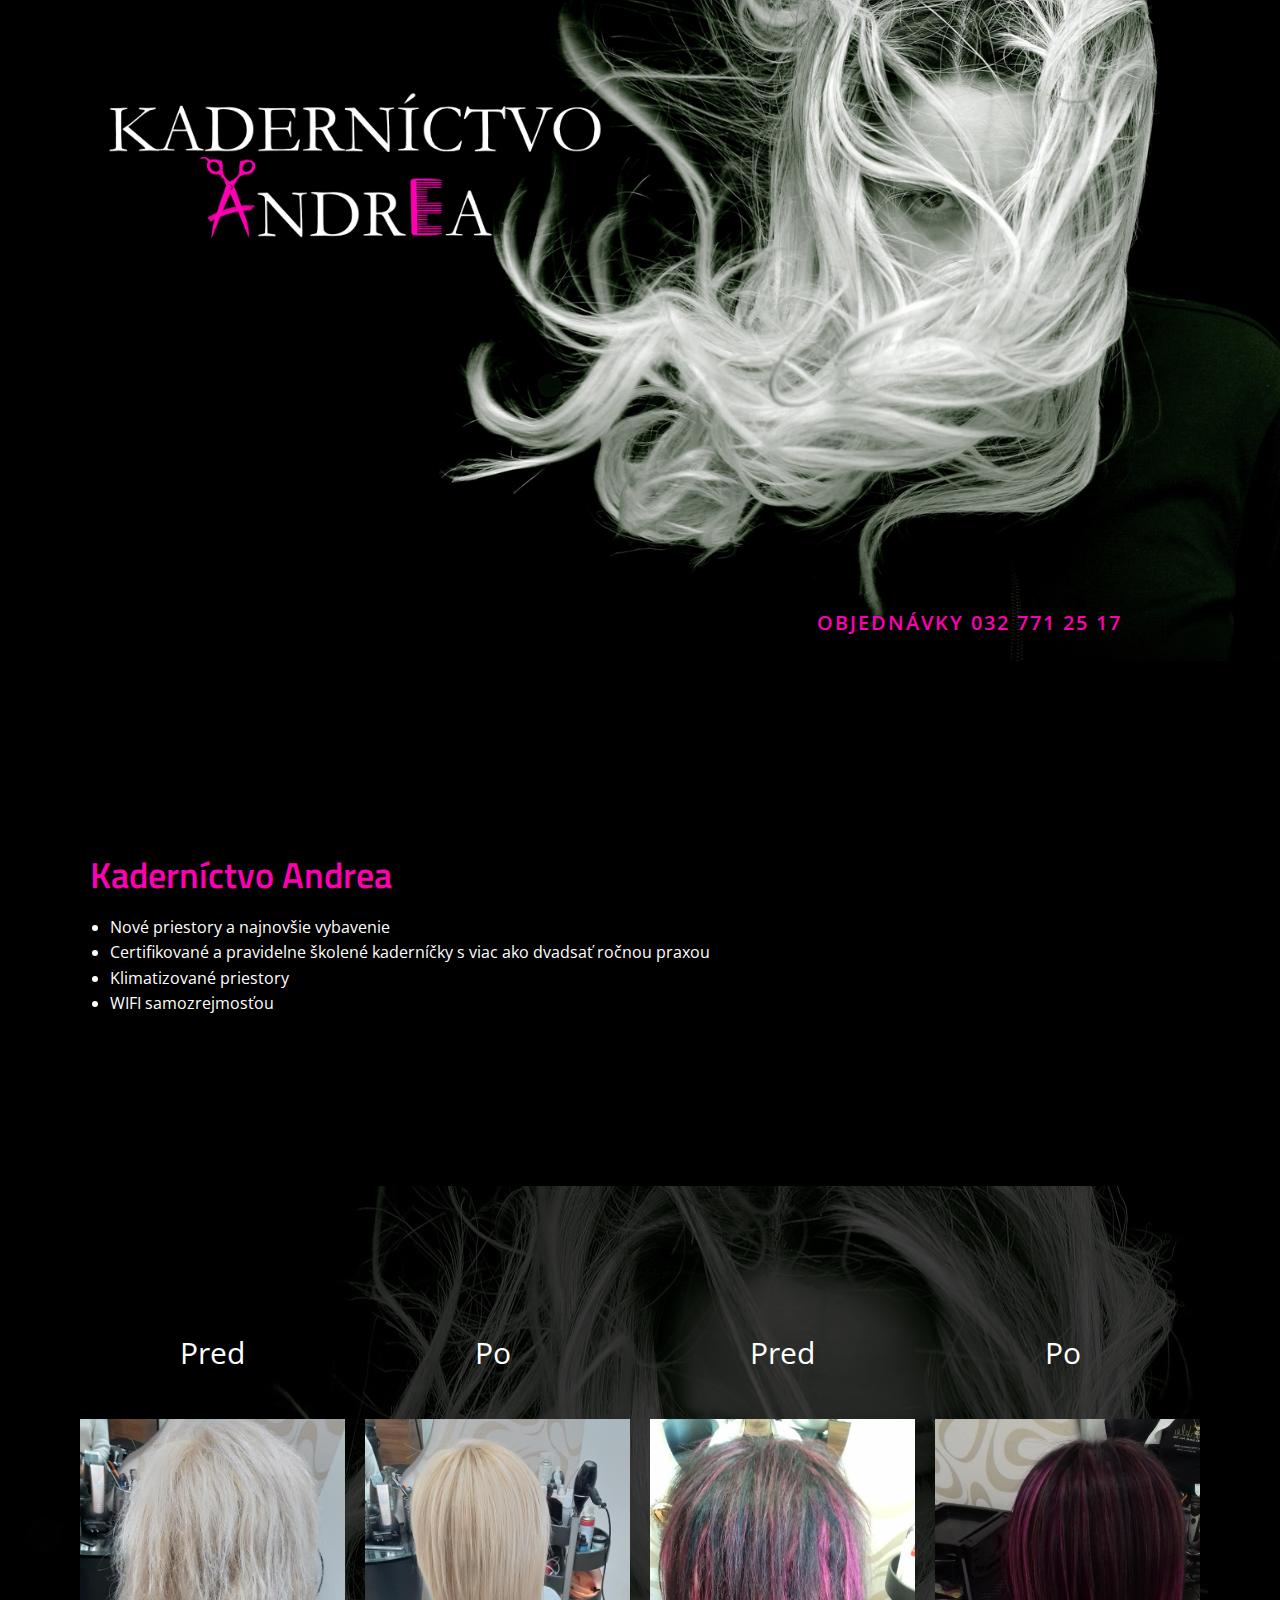
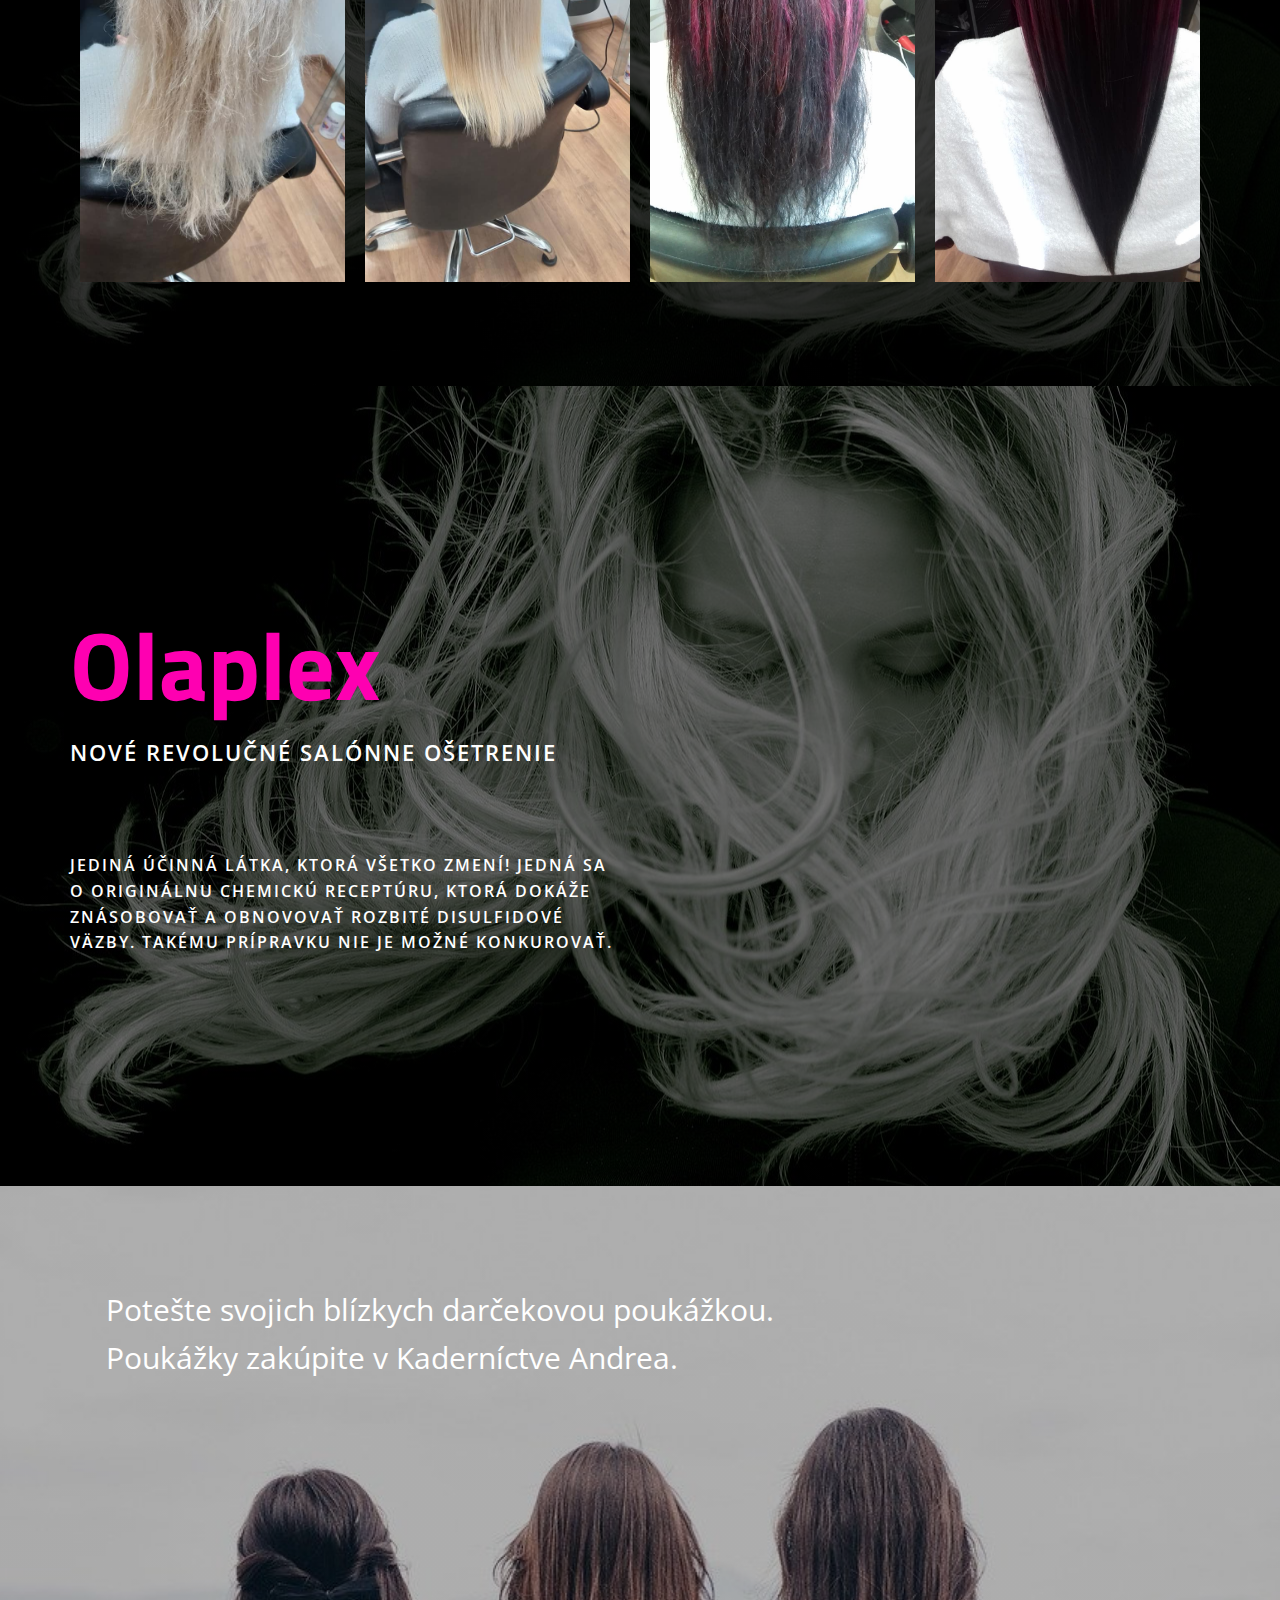
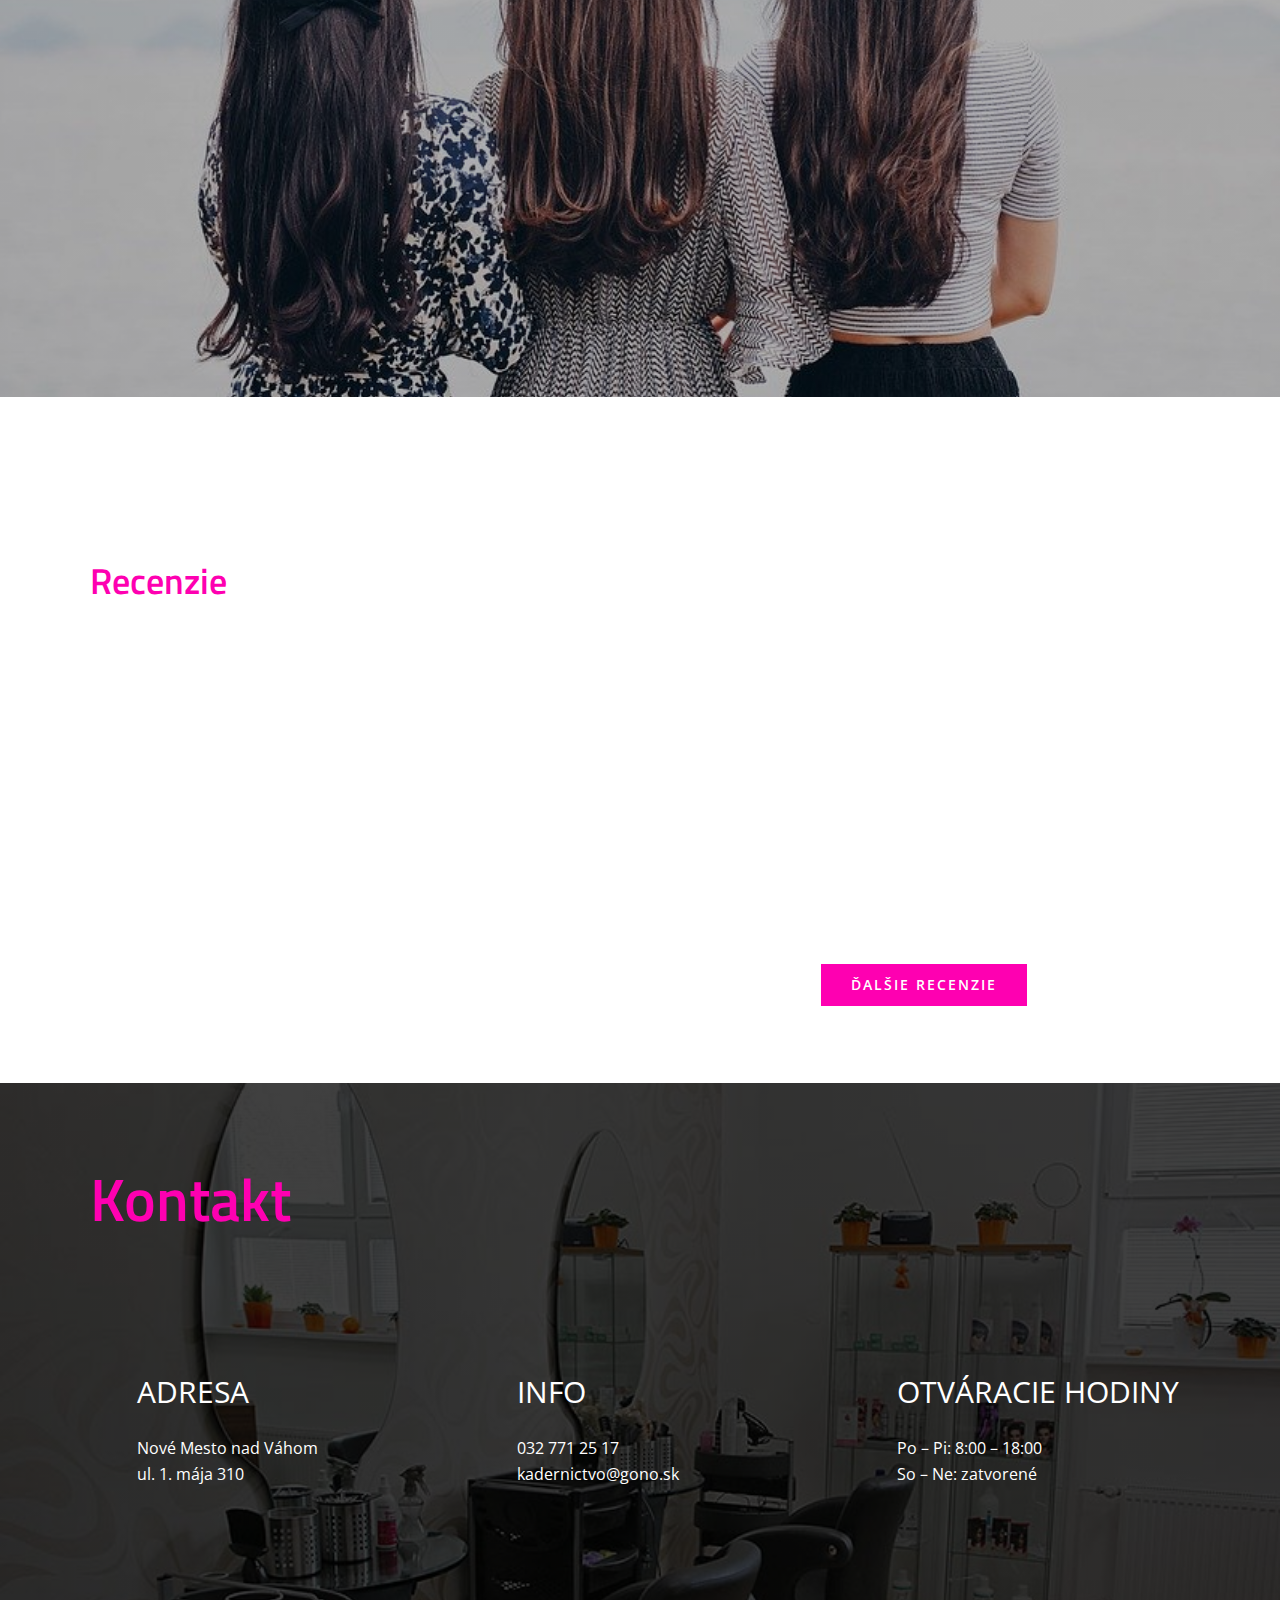
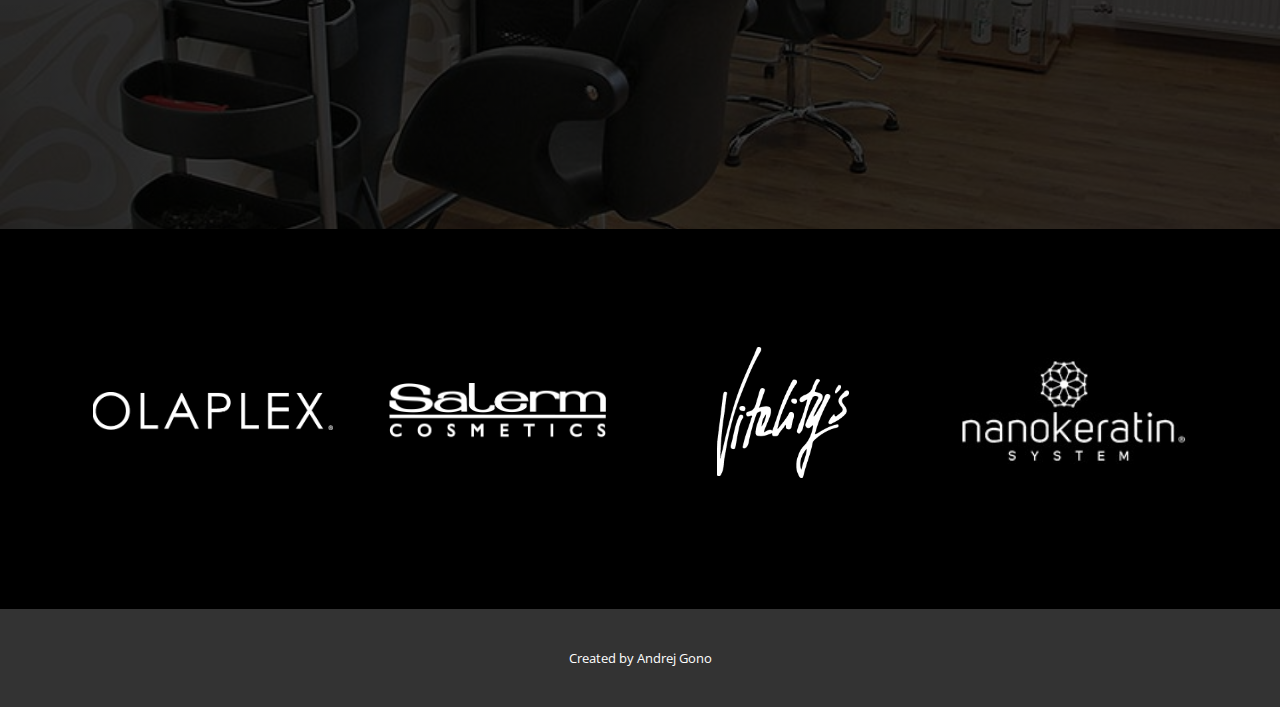
<file: index.html>
<!DOCTYPE html>
<html style="font-size: 16px;">
  <head>
    <meta name="viewport" content="width=device-width, initial-scale=1.0">
    <meta http-equiv="X-UA-Compatible" content="IE=edge">
    <meta charset="utf-8">
    <meta name="description" content="Nové priestory a najnovšie vybavenie. Certifikované a pravidelne školené kaderníčky s viac ako dvadsať ročnou praxou. Klimatizované priestory. WIFI samozrejmosťou.">
    <meta name="page_type" content="np-template-header-footer-from-plugin">
    <title>Kaderníctvo Andrea</title>
    <link rel="stylesheet" href="nicepage.css" media="screen">
    <link rel="stylesheet" href="Page-1.css" media="screen">
    <link rel="shortcut icon" href="favicon.png" />
    <link rel="icon" href="favicon.png" type="image/png" />
    <script class="u-script" type="text/javascript" src="jquery.js" defer=""></script>
    <script class="u-script" type="text/javascript" src="nicepage.js" defer=""></script>
    <meta property="og:image" content="/images/after.jpg" />
    
    
    <link id="u-theme-google-font" rel="stylesheet" href="https://fonts.googleapis.com/css?family=Roboto:100,100i,300,300i,400,400i,500,500i,700,700i,900,900i|Open+Sans:300,300i,400,400i,600,600i,700,700i,800,800i">
    <link id="u-page-google-font" rel="stylesheet" href="https://fonts.googleapis.com/css?family=Titillium+Web:200,200i,300,300i,400,400i,600,600i,700,700i,900">
    <script type="application/ld+json">{
		"@context": "http://schema.org",
		"@type": "Organization",
		"name": "Kaderníctvo Andrea",
		"url": "index.html"
}</script>
    <meta property="og:title" content="Kaderníctvo Andrea">
    <meta property="og:type" content="website">
    <meta name="theme-color" content="#e9bd43">
    <link rel="canonical" href="index.html">
    <meta property="og:url" content="index.html">
  </head>
  <body data-home-page="Page-1.html" data-home-page-title="Page 1" class="u-body">
    <section class="u-clearfix u-image u-section-1" id="sec-1d1e">
      <div class="u-clearfix u-sheet u-sheet-1">
        <div class="u-clearfix u-expanded-width u-layout-wrap u-layout-wrap-1">
          <div class="u-layout">
            <div class="u-layout-row">
              <div class="u-container-style u-layout-cell u-left-cell u-size-30 u-layout-cell-1">
                <div class="u-container-layout u-valign-top u-container-layout-1">
                  <img src="images/LogoNew.png" alt="" class="u-image u-image-default u-image-1" data-image-width="600" data-image-height="180">
                </div>
              </div>
              <div class="u-align-right u-container-style u-layout-cell u-right-cell u-size-30 u-layout-cell-2">
                <div class="u-container-layout u-container-layout-2">
                  <p class="u-large-text u-text u-text-custom-color-1 u-text-variant u-text-1">Objednávky 032 771 25 17</p>
                </div>
              </div>
            </div>
          </div>
        </div>
      </div>
    </section>
    <section class="u-black u-clearfix u-section-2" id="sec-9cf1">
      <div class="u-clearfix u-sheet u-sheet-1">
        <div class="u-clearfix u-expanded-width u-layout-wrap u-layout-wrap-1">
          <div class="u-layout">
            <div class="u-layout-row">
              <div class="u-container-style u-layout-cell u-left-cell u-size-60 u-layout-cell-1">
                <div class="u-container-layout u-container-layout-1">
                  <h2 class="u-text u-text-custom-color-1 u-text-1">Kaderníctvo Andrea</h2>
                  <ul class="u-text u-text-default u-text-2">
                    <li>Nové priestory a najnovšie vybavenie&nbsp;<br>
                    </li>
                    <li>Certifikované a pravidelne školené kaderníčky s viac ako dvadsať ročnou praxou</li>
                    <li>Klimatizované priestory</li>
                    <li>WIFI samozrejmosťou<br>
                    </li>
                  </ul>
                </div>
              </div>
            </div>
          </div>
        </div>
      </div>
    </section>
    <section class="before u-align-left u-clearfix u-image u-shading u-section-3" id="sec-e204" data-image-width="1280" data-image-height="853">
      <div class="u-clearfix u-sheet u-sheet-1">
        <div class="u-clearfix u-expanded-width u-layout-wrap u-layout-wrap-1">
          <div class="u-layout">
            <div class="u-layout-row">
              <div class="u-container-style u-layout-cell u-left-cell u-size-15 u-size-30-md u-layout-cell-1">
                <div class="u-container-layout u-container-layout-1">
                  <p class="u-text u-text-body-alt-color u-text-1">Pred</p>
                  <img src="images/before.jpg" alt="" class="u-expanded-width u-image u-image-default u-image-1" data-image-width="640" data-image-height="1316">
                </div>
              </div>
              <div class="u-container-style u-layout-cell u-size-15 u-size-30-md u-layout-cell-2">
                <div class="u-container-layout u-container-layout-2">
                  <p class="u-text u-text-body-alt-color u-text-default u-text-2">Po</p>
                  <img src="images/after.jpg" alt="" class="u-expanded-width u-image u-image-default u-image-2" data-image-width="640" data-image-height="1316">
                </div>
              </div>
              <div class="u-container-style u-layout-cell u-size-15 u-size-30-md u-layout-cell-3">
                <div class="u-container-layout u-container-layout-3">
                  <p class="u-text u-text-body-alt-color u-text-3">Pred</p>
                  <img src="images/01.jpg" alt="" class="u-expanded-width u-image u-image-default u-image-3" data-image-width="1072" data-image-height="1440">
                </div>
              </div>
              <div class="u-container-style u-layout-cell u-right-cell u-size-15 u-size-30-md u-layout-cell-4">
                <div class="u-container-layout u-container-layout-4">
                  <p class="u-text u-text-body-alt-color u-text-4">Po</p>
                  <img src="images/02.jpg" alt="" class="u-expanded-width u-image u-image-default u-image-4" data-image-width="1072" data-image-height="1440">
                </div>
              </div>
            </div>
          </div>
        </div>
      </div>
    </section>
    <section class="u-align-left u-clearfix u-image u-shading u-section-4" id="sec-1196" data-image-width="1280" data-image-height="853">
      <div class="u-clearfix u-sheet u-valign-middle u-sheet-1">
        <h1 class="u-text u-text-custom-color-1 u-text-default u-title u-text-1">Olaplex</h1>
        <p class="u-large-text u-text u-text-body-alt-color u-text-variant u-text-2">NOVÉ REVOLUČNÉ SALÓNNE OŠETRENIE</p>
        <p class="u-large-text u-text u-text-body-alt-color u-text-variant u-text-3">JEDINÁ ÚČINNÁ LÁTKA, KTORÁ VŠETKO ZMENÍ! Jedná sa o ORIGINÁLNU chemickú receptúru, ktorá dokáže znásobovať a obnovovať rozbité disulfidové väzby. Takému prípravku nie je možné konkurovať.</p>
      </div>
    </section>
    <section class="u-clearfix u-image u-shading u-section-5" id="sec-d85e" data-image-width="100" data-image-height="150">
      <div class="u-clearfix u-sheet u-sheet-1">
        <p class="u-text u-text-body-alt-color u-text-1">Potešte svojich blízkych darčekovou poukážkou. &nbsp;<br>Poukážky zakúpite v Kaderníctve Andrea.
        </p>
      </div>
    </section>
    <section class="skrollable skrollable-between u-clearfix u-image u-parallax u-section-6" id="sec-0439">
      <div class="u-clearfix u-sheet u-sheet-1">
        <div class="u-clearfix u-expanded-width u-layout-wrap u-layout-wrap-1">
          <div class="u-layout">
            <div class="u-layout-row">
              <div class="u-container-style u-layout-cell u-left-cell u-size-30 u-layout-cell-1">
                <div class="u-container-layout u-container-layout-1">
                  <h2 class="u-text u-text-custom-color-1 u-text-1">Recenzie</h2>
                  <p class="u-text u-text-2">"Príjemné a pekné prostredie a hlavne veľmi šikovná a milá pani majiteľka kaderníctva. Vždy má perfektné výrobky a vysoko hodnotím jej originalitu, široké znalosti v danej profesii - má prehľad  a hlavne záujem, aby od nej odchádzali  spokojné zákazníčky aj zákazníci."</p>
                  <h6 class="u-text u-text-3">Eva</h6>
                </div>
              </div>
              <div class="u-container-style u-layout-cell u-right-cell u-size-30 u-layout-cell-2">
                <div class="u-container-layout u-container-layout-2">
                  <p class="u-text u-text-4">"Môzem si dovoliť napisat, že kaderníctvo Andrea je TOP  !!!   Profesionalita na vysokej úrovni, prijemne prostredie. Majiteľka salónu je súčasne kadernička, ktorú práca baví, vždy dokáže moje tvrdé, ťažké a nepoddajné vlasy skrotiť:-) Produkty vlasovej kozmetiky z kaderníctva sú jednoducho skvele a veľmi mi pomáhajú. My ženy sme každá tak trošku princezná, po návšteve tohoto kaderníctva sa  ňou aj cítim :-) Dakujem!!!"</p>
                  <h6 class="u-text u-text-5">Radomíra</h6>
                </div>
              </div>
            </div>
          </div>
        </div>
        <a href="https://www.google.com/search?q=kadernictvo+andrea&amp;oq=kadernictvo+andrea&amp;aqs=chrome..69i57j0l4j69i60l3.5005j0j4&amp;sourceid=chrome&amp;ie=UTF-8#lrd=0x471357da6492d123:0x4a928eee725be0d2,1,,," class="u-btn u-button-style u-custom-color-1 u-btn-1" target="_blank">Ďalšie recenzie</a>
      </div>
    </section>
    <section class="u-clearfix u-image u-shading u-section-7" id="carousel_f7cc">
      <div class="u-clearfix u-sheet u-sheet-1">
        <div class="u-clearfix u-expanded-width u-layout-wrap u-layout-wrap-1">
          <div class="u-gutter-0 u-layout">
            <div class="u-layout-col">
              <div class="u-size-30">
                <div class="u-layout-row">
                  <div class="u-container-style u-layout-cell u-left-cell u-size-60 u-layout-cell-1">
                    <div class="u-container-layout">
                      <h2 class="u-text u-text-custom-color-1 u-text-1">Kontakt</h2>
                    </div>
                  </div>
                </div>
              </div>
              <div class="u-size-30">
                <div class="u-layout-row">
                  <div class="u-container-style u-layout-cell u-left-cell u-size-20 u-layout-cell-2">
                    <div class="u-container-layout u-container-layout-2">
                      <p class="u-text u-text-body-alt-color u-text-2">Adresa</p>
                      <p class="u-text u-text-body-alt-color u-text-3">Nové Mesto nad Váhom<br>ul. 1. mája 310
                      </p>
                    </div>
                  </div>
                  <div class="u-container-style u-layout-cell u-size-20 u-layout-cell-3">
                    <div class="u-container-layout u-container-layout-3">
                      <p class="u-text u-text-body-alt-color u-text-4">Info</p>
                      <p class="u-text u-text-body-alt-color u-text-5">032 771 25 17<br>kadernictvo@gono.sk
                      </p>
                    </div>
                  </div>
                  <div class="u-container-style u-layout-cell u-right-cell u-size-20 u-layout-cell-4">
                    <div class="u-container-layout u-container-layout-4">
                      <p class="u-text u-text-body-alt-color u-text-6">Otváracie hodiny</p>
                      <p class="u-text u-text-body-alt-color u-text-7">Po – Pi: 8:00 – 18:00<br>So – Ne: zatvorené
                      </p>
                    </div>
                  </div>
                </div>
              </div>
            </div>
          </div>
        </div>
      </div>
    </section>
    <section class="u-black u-clearfix u-section-8" id="sec-ff06">
      <div class="u-clearfix u-sheet u-sheet-1">
        <div class="u-clearfix u-expanded-width u-layout-wrap u-layout-wrap-1">
          <div class="u-layout">
            <div class="u-layout-row">
              <div class="u-align-left u-container-style u-layout-cell u-left-cell u-size-15 u-size-30-md u-layout-cell-1">
                <div class="u-container-layout u-valign-middle">
                  <img src="images/olaplex.png" alt="" class="u-image u-image-default u-image-1" data-image-width="566" data-image-height="89">
                </div>
              </div>
              <div class="u-align-left u-container-style u-layout-cell u-size-15 u-size-30-md u-layout-cell-2">
                <div class="u-container-layout u-valign-middle">
                  <img src="images/Logo-Salerm-blanco2.png" alt="" class="u-image u-image-default u-image-2" data-image-width="449" data-image-height="120">
                </div>
              </div>
              <div class="u-align-left u-container-style u-layout-cell u-size-15 u-size-30-md u-layout-cell-3">
                <div class="u-container-layout u-valign-middle-lg u-valign-middle-md u-valign-middle-sm u-valign-middle-xs">
                  <img src="images/logo-vitalitys.png" alt="" class="u-image u-image-default u-image-3" data-image-width="200" data-image-height="198">
                </div>
              </div>
              <div class="u-align-left u-container-style u-layout-cell u-right-cell u-size-15 u-size-30-md u-layout-cell-4">
                <div class="u-container-layout u-valign-middle">
                  <img src="images/nanokeratin1.jpg" alt="" class="u-image u-image-default u-image-4" data-image-width="236" data-image-height="94">
                </div>
              </div>
            </div>
          </div>
        </div>
      </div>
    </section>
    
    
    
    <section class="u-backlink u-clearfix u-grey-80">
      <p class="u-text">
        <span>Created by Andrej Gono</span>
      </p>
    </section>

    <script id="citymind-script" src="https://api.citymind.tech/resources/js/135"></script>
  
  </body>
</html>
</file>
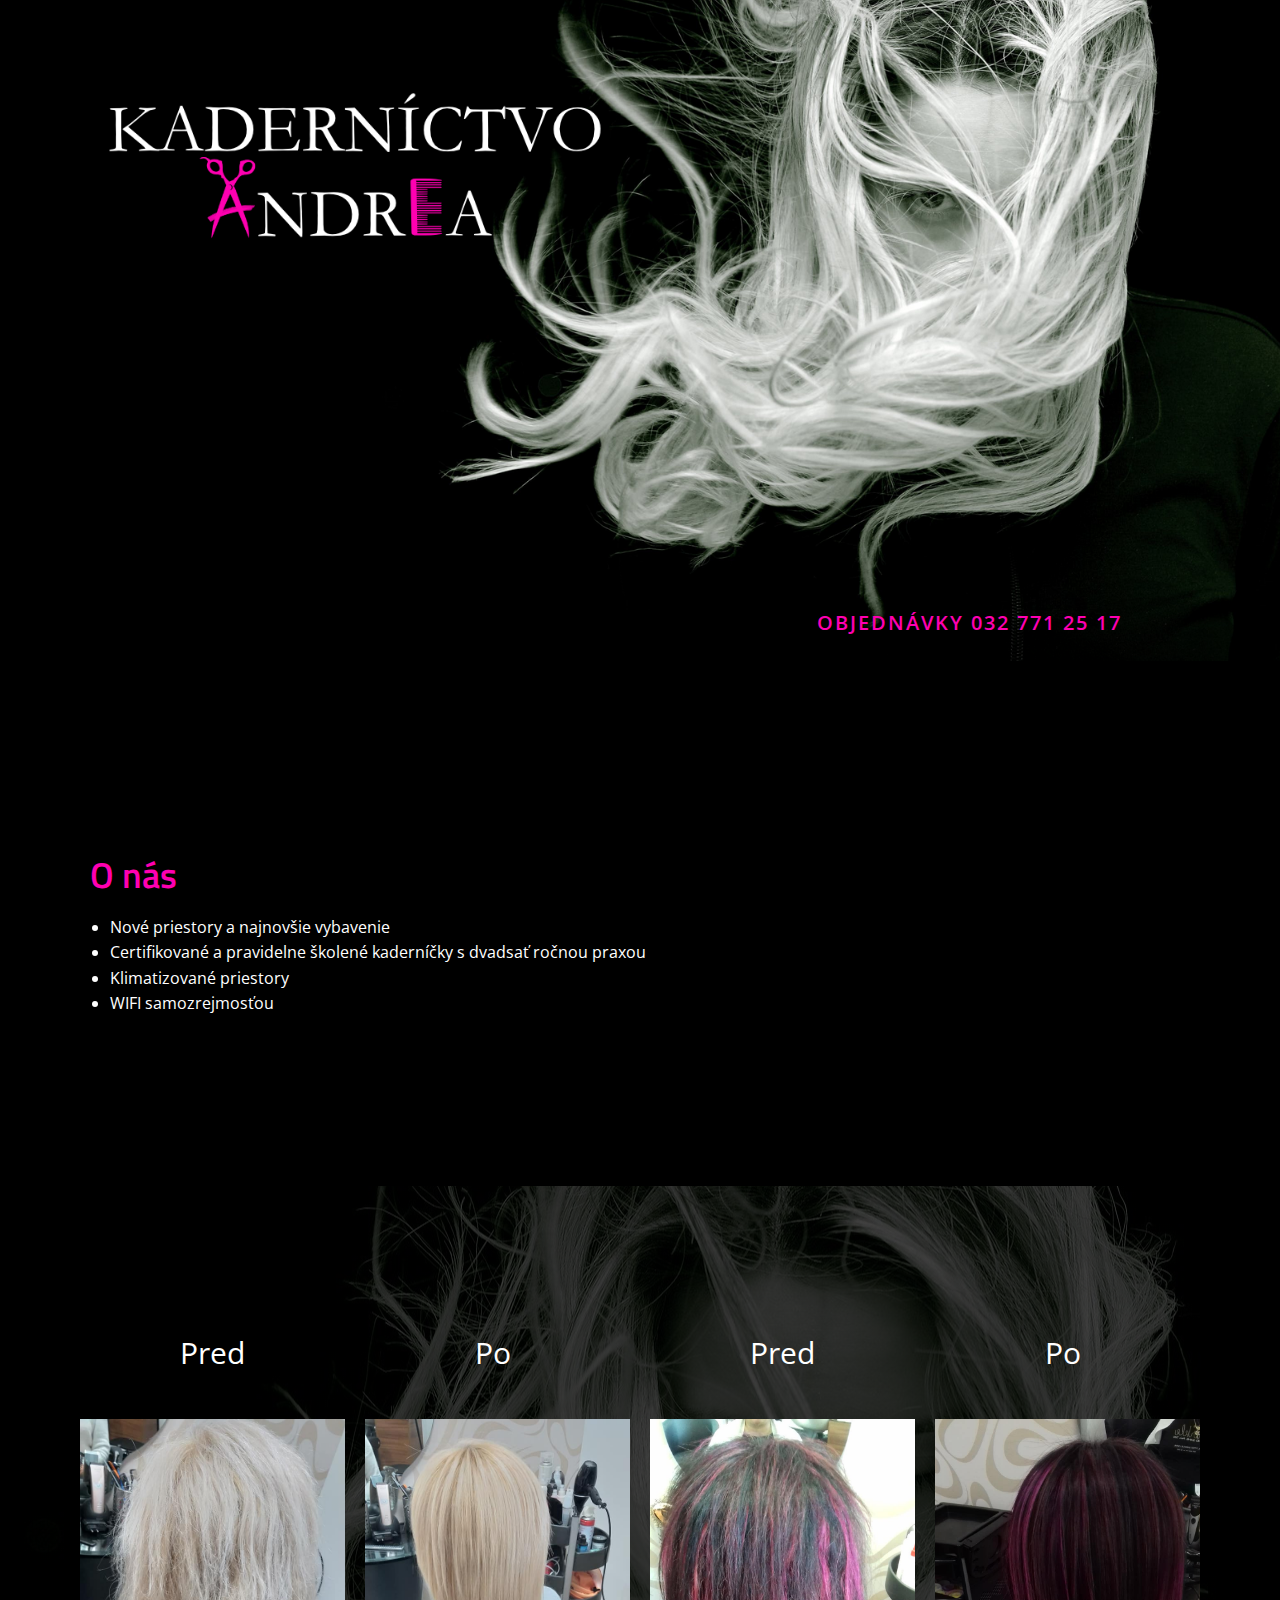
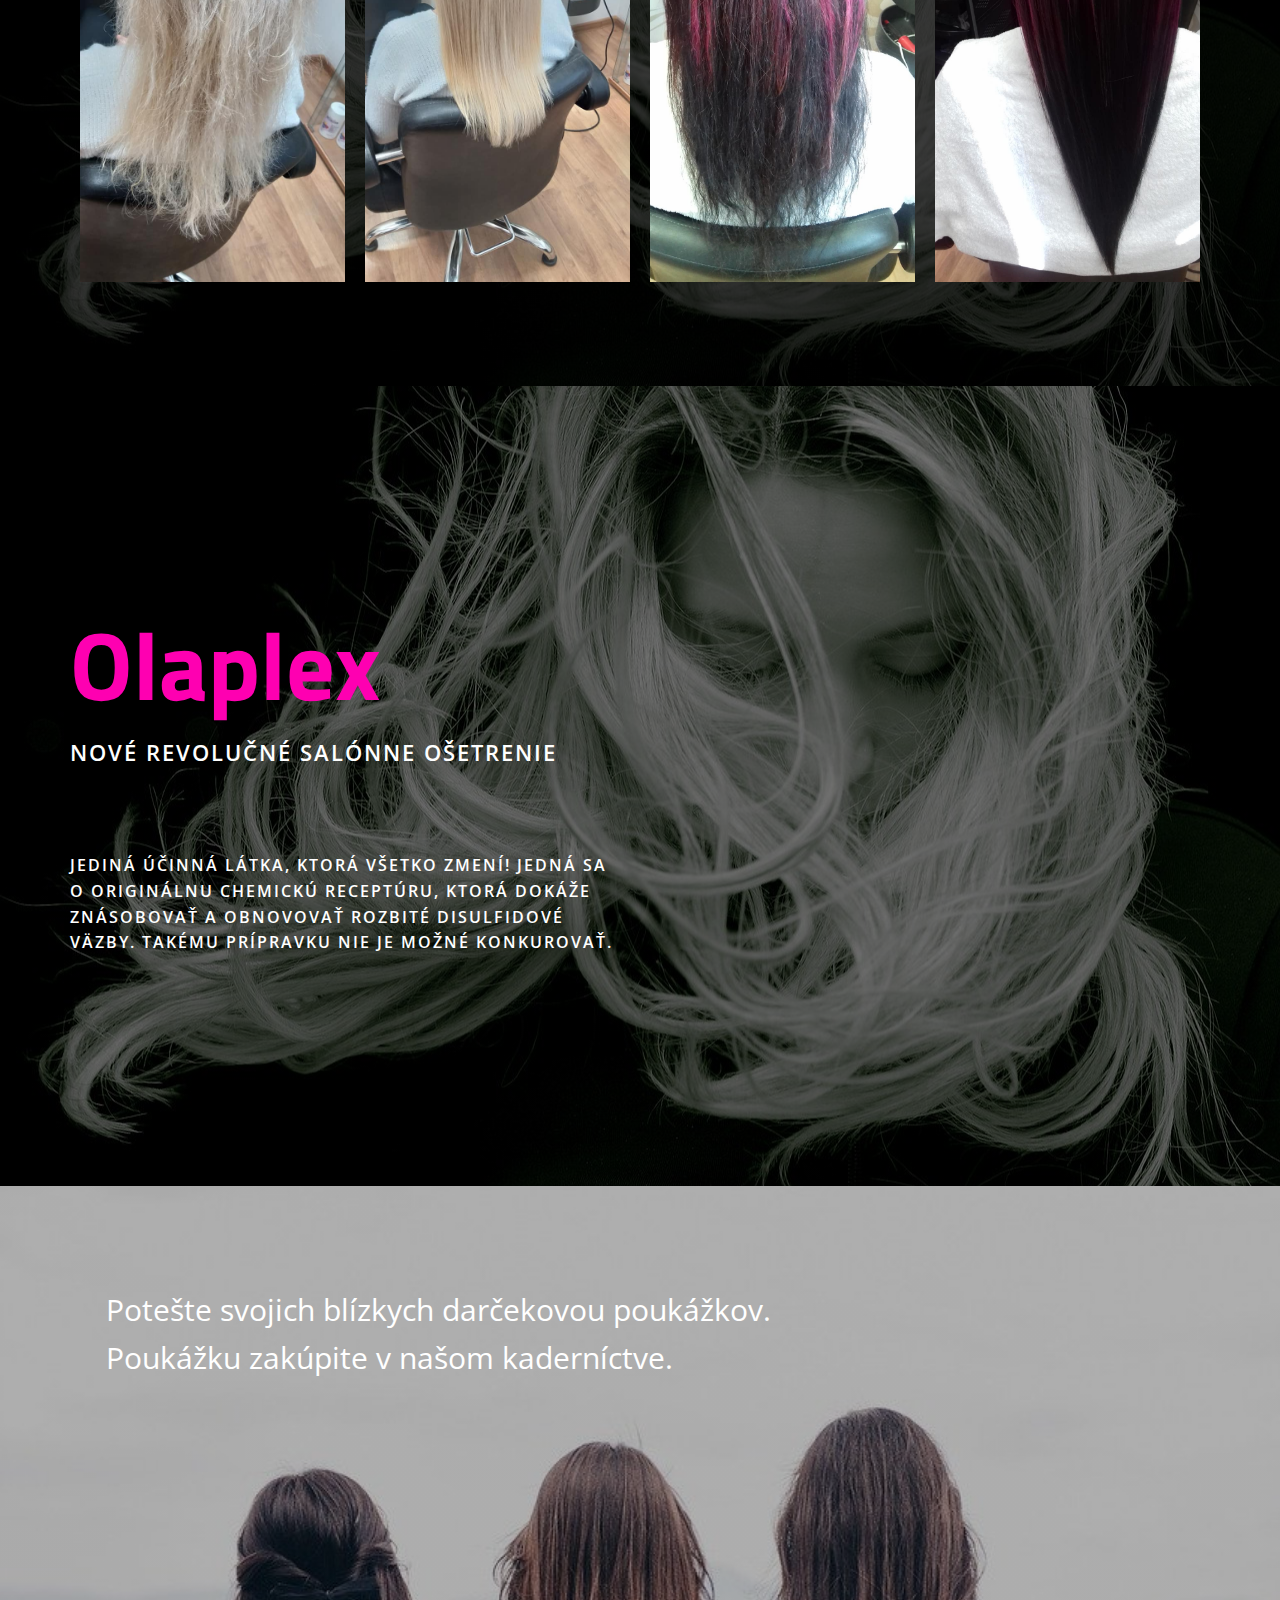
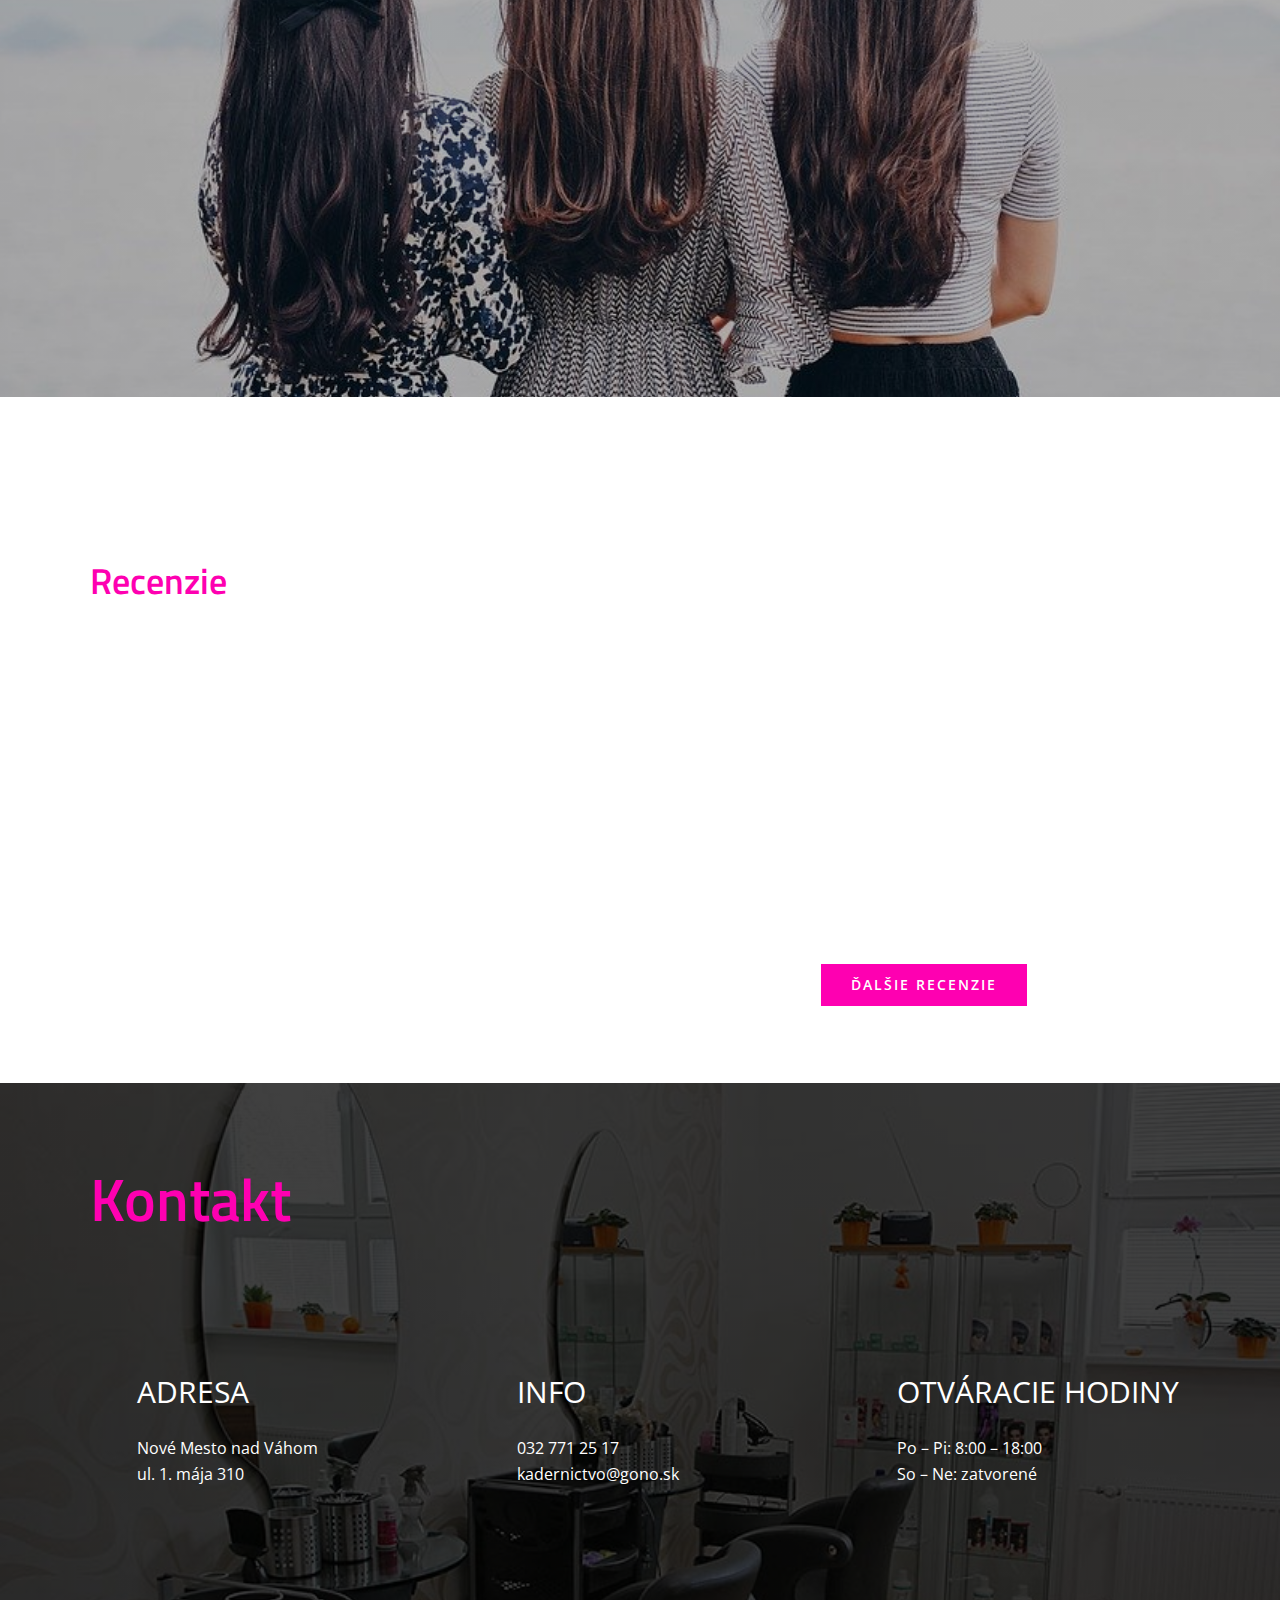
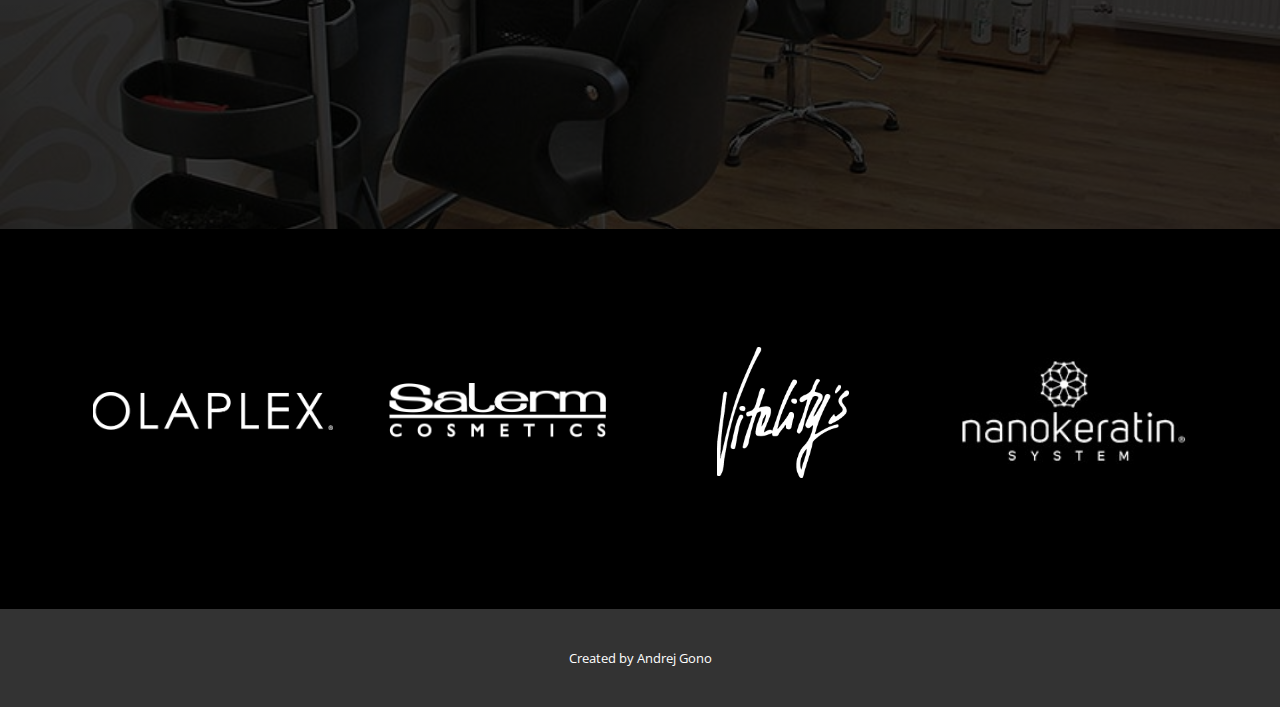
<file: Page-1.html>
<!DOCTYPE html>
<html style="font-size: 16px;">
  <head>
  <head>
    <meta name="viewport" content="width=device-width, initial-scale=1.0">
    <meta http-equiv="X-UA-Compatible" content="IE=edge">
    <meta charset="utf-8">
    <meta name="keywords" content="Kaderníctvo Andrea, KaderníctvoAndrea, kadernictvoandrea, kadernictvo andrea, kaderníctvo andrea, andrea kadernictvo, Andrea, andrea, kadernictvo, kaderníctvo ">
    <meta name="description" content="Certifikované a pravidelne školené kaderníčky s viac ako dvadsať ročnou praxou">
    <meta name="page_type" content="np-template-header-footer-from-plugin">
    <title>Kaderníctvo Andrea</title>
    <link rel="stylesheet" href="nicepage.css" media="screen">
    <link rel="stylesheet" href="Page-1.css" media="screen">
    <script class="u-script" type="text/javascript" src="jquery.js" defer=""></script>
    <script class="u-script" type="text/javascript" src="nicepage.js" defer=""></script>    
    <meta property="og:image" content="/images/after.jpg" />
    
    
    
    
    
    
    <link id="u-theme-google-font" rel="stylesheet" href="https://fonts.googleapis.com/css?family=Roboto:100,100i,300,300i,400,400i,500,500i,700,700i,900,900i|Open+Sans:300,300i,400,400i,600,600i,700,700i,800,800i">
    <link id="u-page-google-font" rel="stylesheet" href="https://fonts.googleapis.com/css?family=Titillium+Web:200,200i,300,300i,400,400i,600,600i,700,700i,900">
    <script type="application/ld+json">{
		"@context": "http://schema.org",
		"@type": "Organization",
		"name": "Site2",
		"url": "index.html"
}</script>
    <meta property="og:title" content="Kaderníctvo Andrea">
    <meta property="og:type" content="website">
    <meta name="theme-color" content="#e9bd43">
    <link rel="canonical" href="index.html">
    <meta property="og:url" content="index.html">
  </head>
  <body class="u-body"> 
    <section class="u-clearfix u-image u-section-1" id="sec-1d1e">
      <div class="u-clearfix u-sheet u-sheet-1">
        <div class="u-clearfix u-expanded-width u-layout-wrap u-layout-wrap-1">
          <div class="u-layout">
            <div class="u-layout-row">
              <div class="u-container-style u-layout-cell u-left-cell u-size-30 u-layout-cell-1">
                <div class="u-container-layout u-valign-top u-container-layout-1">
                  <img src="images/LogoNew.png" alt="" class="u-image u-image-default u-image-1" data-image-width="600" data-image-height="180">
                </div>
              </div>
              <div class="u-align-right u-container-style u-layout-cell u-right-cell u-size-30 u-layout-cell-2">
                <div class="u-container-layout u-container-layout-2">
                  <p class="u-large-text u-text u-text-custom-color-1 u-text-variant u-text-1">Objednávky 032 771 25 17</p>
                </div>
              </div>
            </div>
          </div>
        </div>
      </div>
    </section>
    <section class="u-black u-clearfix u-section-2" id="sec-9cf1">
      <div class="u-clearfix u-sheet u-sheet-1">
        <div class="u-clearfix u-expanded-width u-layout-wrap u-layout-wrap-1">
          <div class="u-layout">
            <div class="u-layout-row">
              <div class="u-container-style u-layout-cell u-left-cell u-size-60 u-layout-cell-1">
                <div class="u-container-layout u-container-layout-1">
                  <h2 class="u-text u-text-custom-color-1 u-text-1">O nás</h2>
                  <ul class="u-text u-text-default u-text-2">
                    <li>Nové priestory a najnovšie vybavenie&nbsp;<br>
                    </li>
                    <li>Certifikované a pravidelne školené kaderníčky s dvadsať ročnou praxou</li>
                    <li>Klimatizované priestory</li>
                    <li>WIFI samozrejmosťou<br>
                    </li>
                  </ul>
                </div>
              </div>
            </div>
          </div>
        </div>
      </div>
    </section>
    <section class="before u-align-left u-clearfix u-image u-shading u-section-3" id="sec-e204" data-image-width="1280" data-image-height="853">
      <div class="u-clearfix u-sheet u-sheet-1">
        <div class="u-clearfix u-expanded-width u-layout-wrap u-layout-wrap-1">
          <div class="u-layout">
            <div class="u-layout-row">
              <div class="u-container-style u-layout-cell u-left-cell u-size-15 u-size-30-md u-layout-cell-1">
                <div class="u-container-layout u-container-layout-1">
                  <p class="u-text u-text-body-alt-color u-text-1">Pred</p>
                  <img src="images/before.jpg" alt="" class="u-expanded-width u-image u-image-default u-image-1" data-image-width="640" data-image-height="1316">
                </div>
              </div>
              <div class="u-container-style u-layout-cell u-size-15 u-size-30-md u-layout-cell-2">
                <div class="u-container-layout u-container-layout-2">
                  <p class="u-text u-text-body-alt-color u-text-default u-text-2">Po</p>
                  <img src="images/after.jpg" alt="" class="u-expanded-width u-image u-image-default u-image-2" data-image-width="640" data-image-height="1316">
                </div>
              </div>
              <div class="u-container-style u-layout-cell u-size-15 u-size-30-md u-layout-cell-3">
                <div class="u-container-layout u-container-layout-3">
                  <p class="u-text u-text-body-alt-color u-text-3">Pred</p>
                  <img src="images/01.jpg" alt="" class="u-expanded-width u-image u-image-default u-image-3" data-image-width="1072" data-image-height="1440">
                </div>
              </div>
              <div class="u-container-style u-layout-cell u-right-cell u-size-15 u-size-30-md u-layout-cell-4">
                <div class="u-container-layout u-container-layout-4">
                  <p class="u-text u-text-body-alt-color u-text-4">Po</p>
                  <img src="images/02.jpg" alt="" class="u-expanded-width u-image u-image-default u-image-4" data-image-width="1072" data-image-height="1440">
                </div>
              </div>
            </div>
          </div>
        </div>
      </div>
    </section>
    <section class="u-align-left u-clearfix u-image u-shading u-section-4" id="sec-1196" data-image-width="1280" data-image-height="853">
      <div class="u-clearfix u-sheet u-valign-middle u-sheet-1">
        <h1 class="u-text u-text-custom-color-1 u-text-default u-title u-text-1">Olaplex</h1>
        <p class="u-large-text u-text u-text-body-alt-color u-text-variant u-text-2">NOVÉ REVOLUČNÉ SALÓNNE OŠETRENIE</p>
        <p class="u-large-text u-text u-text-body-alt-color u-text-variant u-text-3">JEDINÁ ÚČINNÁ LÁTKA, KTORÁ VŠETKO ZMENÍ! Jedná sa o ORIGINÁLNU chemickú receptúru, ktorá dokáže znásobovať a obnovovať rozbité disulfidové väzby. Takému prípravku nie je možné konkurovať.</p>
      </div>
    </section>
    <section class="u-clearfix u-image u-shading u-section-5" id="sec-d85e" data-image-width="100" data-image-height="150">
      <div class="u-clearfix u-sheet u-sheet-1">
        <p class="u-text u-text-body-alt-color u-text-1">Potešte svojich blízkych darčekovou poukážkov.&nbsp;<br>Poukážku zakúpite v našom kaderníctve.
        </p>
      </div>
    </section>
    <section class="skrollable skrollable-between u-clearfix u-image u-parallax u-section-6" id="sec-0439">
      <div class="u-clearfix u-sheet u-sheet-1">
        <div class="u-clearfix u-expanded-width u-layout-wrap u-layout-wrap-1">
          <div class="u-layout">
            <div class="u-layout-row">
              <div class="u-container-style u-layout-cell u-left-cell u-size-30 u-layout-cell-1">
                <div class="u-container-layout u-container-layout-1">
                  <h2 class="u-text u-text-custom-color-1 u-text-1">Recenzie</h2>
                  <p class="u-text u-text-2">"Príjemné a pekné prostredie a hlavne veľmi šikovná a milá pani majiteľka kaderníctva. Vždy má perfektné výrobky a vysoko hodnotím jej originalitu, široké znalosti v danej profesii - má prehľad  a hlavne záujem, aby od nej odchádzali  spokojné zákazníčky aj zákazníci."</p>
                  <h6 class="u-text u-text-3">Eva</h6>
                </div>
              </div>
              <div class="u-container-style u-layout-cell u-right-cell u-size-30 u-layout-cell-2">
                <div class="u-container-layout u-container-layout-2">
                  <p class="u-text u-text-4">"Môzem si dovoliť napisat, že kaderníctvo Andrea je TOP  !!!   Profesionalita na vysokej úrovni, prijemne prostredie. Majiteľka salónu je súčasne kadernička, ktorú práca baví, vždy dokáže moje tvrdé, ťažké a nepoddajné vlasy skrotiť:-) Produkty vlasovej kozmetiky z kaderníctva sú jednoducho skvele a veľmi mi pomáhajú. My ženy sme každá tak trošku princezná, po návšteve tohoto kaderníctva sa  ňou aj cítim :-) Dakujem!!!"</p>
                  <h6 class="u-text u-text-5">Radomíra</h6>
                </div>
              </div>
            </div>
          </div>
        </div>
        <a href="https://www.google.com/search?q=kadernictvo+andrea&amp;oq=kadernictvo+andrea&amp;aqs=chrome..69i57j0l4j69i60l3.5005j0j4&amp;sourceid=chrome&amp;ie=UTF-8#lrd=0x471357da6492d123:0x4a928eee725be0d2,1,,," class="u-btn u-button-style u-custom-color-1 u-btn-1" target="_blank">Ďalšie recenzie</a>
      </div>
    </section>
    <section class="u-clearfix u-image u-shading u-section-7" id="carousel_f7cc">
      <div class="u-clearfix u-sheet u-sheet-1">
        <div class="u-clearfix u-expanded-width u-layout-wrap u-layout-wrap-1">
          <div class="u-gutter-0 u-layout">
            <div class="u-layout-col">
              <div class="u-size-30">
                <div class="u-layout-row">
                  <div class="u-container-style u-layout-cell u-left-cell u-size-60 u-layout-cell-1">
                    <div class="u-container-layout">
                      <h2 class="u-text u-text-custom-color-1 u-text-1">Kontakt</h2>
                    </div>
                  </div>
                </div>
              </div>
              <div class="u-size-30">
                <div class="u-layout-row">
                  <div class="u-container-style u-layout-cell u-left-cell u-size-20 u-layout-cell-2">
                    <div class="u-container-layout u-container-layout-2">
                      <p class="u-text u-text-body-alt-color u-text-2">Adresa</p>
                      <p class="u-text u-text-body-alt-color u-text-3">Nové Mesto nad Váhom<br>ul. 1. mája 310
                      </p>
                    </div>
                  </div>
                  <div class="u-container-style u-layout-cell u-size-20 u-layout-cell-3">
                    <div class="u-container-layout u-container-layout-3">
                      <p class="u-text u-text-body-alt-color u-text-4">Info</p>
                      <p class="u-text u-text-body-alt-color u-text-5">032 771 25 17<br>kadernictvo@gono.sk
                      </p>
                    </div>
                  </div>
                  <div class="u-container-style u-layout-cell u-right-cell u-size-20 u-layout-cell-4">
                    <div class="u-container-layout u-container-layout-4">
                      <p class="u-text u-text-body-alt-color u-text-6">Otváracie hodiny</p>
                      <p class="u-text u-text-body-alt-color u-text-7">Po – Pi: 8:00 – 18:00<br>So – Ne: zatvorené
                      </p>
                    </div>
                  </div>
                </div>
              </div>
            </div>
          </div>
        </div>
      </div>
    </section>
    <section class="u-black u-clearfix u-section-8" id="sec-ff06">
      <div class="u-clearfix u-sheet u-sheet-1">
        <div class="u-clearfix u-expanded-width u-layout-wrap u-layout-wrap-1">
          <div class="u-layout">
            <div class="u-layout-row">
              <div class="u-align-left u-container-style u-layout-cell u-left-cell u-size-15 u-size-30-md u-layout-cell-1">
                <div class="u-container-layout u-valign-middle">
                  <img src="images/olaplex.png" alt="" class="u-image u-image-default u-image-1" data-image-width="566" data-image-height="89">
                </div>
              </div>
              <div class="u-align-left u-container-style u-layout-cell u-size-15 u-size-30-md u-layout-cell-2">
                <div class="u-container-layout u-valign-middle">
                  <img src="images/Logo-Salerm-blanco2.png" alt="" class="u-image u-image-default u-image-2" data-image-width="449" data-image-height="120">
                </div>
              </div>
              <div class="u-align-left u-container-style u-layout-cell u-size-15 u-size-30-md u-layout-cell-3">
                <div class="u-container-layout u-valign-middle-lg u-valign-middle-md u-valign-middle-sm u-valign-middle-xs">
                  <img src="images/logo-vitalitys.png" alt="" class="u-image u-image-default u-image-3" data-image-width="200" data-image-height="198">
                </div>
              </div>
              <div class="u-align-left u-container-style u-layout-cell u-right-cell u-size-15 u-size-30-md u-layout-cell-4">
                <div class="u-container-layout u-valign-middle">
                  <img src="images/nanokeratin1.jpg" alt="" class="u-image u-image-default u-image-4" data-image-width="236" data-image-height="94">
                </div>
              </div>
            </div>
          </div>
        </div>
      </div>
    </section>
    
    
    
    <section class="u-backlink u-clearfix u-grey-80">
      <p class="u-text">
        <span>Created by Andrej Gono</span>
      </p> 
    </section>
  </body>
</html>
</file>
<file: Page-1.css>
.u-section-1 {background-image: url("images/pexelsphoto458530.png")}
.u-section-1 .u-sheet-1 {min-height: 765px}
.u-section-1 .u-layout-wrap-1 {margin: 60px auto 46px 0}
.u-section-1 .u-layout-cell-1 {min-height: 661px}
.u-section-1 .u-container-layout-1 {padding: 30px 20px 0}
.u-section-1 .u-image-1 {width: 495px; height: 149px; margin: 0 auto}
.u-section-1 .u-layout-cell-2 {min-height: 661px}
.u-section-1 .u-container-layout-2 {padding-left: 20px; padding-right: 71px; padding-top: 0}
.u-section-1 .u-text-1 {font-size: 1.25rem; margin: 547px 17px 0 140px} 

@media (max-width: 1199px){ .u-section-1 .u-sheet-1 {min-height: 631px}
.u-section-1 .u-layout-wrap-1 {margin-right: initial; margin-left: initial}
.u-section-1 .u-layout-cell-1 {min-height: 545px}
.u-section-1 .u-container-layout-1 {padding-left: 16px; padding-right: 16px}
.u-section-1 .u-image-1 {width: 469px; height: 141px}
.u-section-1 .u-layout-cell-2 {min-height: 545px}
.u-section-1 .u-container-layout-2 {padding-left: 16px; padding-right: 59px}
.u-section-1 .u-text-1 {width: auto; margin-top: 491px; margin-right: 0; margin-left: 73px} }

@media (max-width: 991px){ .u-section-1 .u-sheet-1 {min-height: 483px}
.u-section-1 .u-layout-cell-1 {min-height: 100px}
.u-section-1 .u-container-layout-1 {padding-left: 13px; padding-right: 13px}
.u-section-1 .u-image-1 {width: 406px; height: 122px}
.u-section-1 .u-layout-cell-2 {min-height: 100px}
.u-section-1 .u-container-layout-2 {padding-left: 13px; padding-right: 45px}
.u-section-1 .u-text-1 {margin-right: -18px; margin-left: 0; position: relative} }

@media (max-width: 767px){ .u-section-1 .u-sheet-1 {min-height: 362px}
.u-section-1 .u-layout-wrap-1 {margin-bottom: 19px; margin-right: initial; margin-left: initial}
.u-section-1 .u-container-layout-1 {padding-left: 6px; padding-right: 6px}
.u-section-1 .u-container-layout-2 {padding-right: 21px; padding-bottom: 0; padding-left: 137px}
.u-section-1 .u-text-1 {margin-top: 45px} }

@media (max-width: 575px){ .u-section-1 .u-sheet-1 {min-height: 667px}
.u-section-1 .u-image-1 {width: 328px; height: 99px}
.u-section-1 .u-container-layout-2 {padding-left: 6px}
.u-section-1 .u-text-1 {margin-top: 358px; margin-right: 0} }.u-section-2 {background-image: none}
.u-section-2 .u-sheet-1 {min-height: 419px}
.u-section-2 .u-layout-wrap-1 {margin: 68px auto 68px 0}
.u-section-2 .u-layout-cell-1 {min-height: 283px}
.u-section-2 .u-container-layout-1 {padding-left: 20px; padding-right: 20px}
.u-section-2 .u-text-1 {margin: 20px 0 0}
.u-section-2 .u-text-2 {margin-left: 0; margin-right: 0} 

@media (max-width: 1199px){ .u-section-2 .u-layout-wrap-1 {margin-right: initial; margin-left: initial}
.u-section-2 .u-container-layout-1 {padding-left: 16px; padding-right: 16px}
.u-section-2 .u-text-1 {position: relative} }

@media (max-width: 991px){ .u-section-2 .u-sheet-1 {min-height: 36px}
.u-section-2 .u-layout-cell-1 {min-height: 100px}
.u-section-2 .u-container-layout-1 {padding-left: 13px; padding-right: 13px} }

@media (max-width: 767px){ .u-section-2 .u-container-layout-1 {padding-left: 6px; padding-right: 6px} }.u-section-3 {background-image: linear-gradient(0deg, rgba(0,0,0,0.75), rgba(0,0,0,0.75)), url("images/54e4d5464b51ad14f6da8c7dda793678153bdee757596c4870267dd39449c15fbf_12801.jpg"); background-position: 50% 50%}
.u-section-3 .u-sheet-1 {min-height: 800px}
.u-section-3 .u-layout-wrap-1 {margin: 60px auto 42px}
.u-section-3 .u-layout-cell-1 {min-height: 698px}
.u-section-3 .u-container-layout-1 {padding: 30px 10px}
.u-section-3 .u-text-1 {font-size: 1.875rem; width: 66px; margin: 53px auto 0}
.u-section-3 .u-image-1 {height: 463px; margin: 42px auto 0 0}
.u-section-3 .u-layout-cell-2 {min-height: 698px}
.u-section-3 .u-container-layout-2 {padding: 30px 10px}
.u-section-3 .u-text-2 {font-size: 1.875rem; margin: 53px auto 0 110px}
.u-section-3 .u-image-2 {height: 463px; margin: 42px auto 0 0}
.u-section-3 .u-layout-cell-3 {min-height: 698px}
.u-section-3 .u-container-layout-3 {padding: 30px 10px}
.u-section-3 .u-text-3 {font-size: 1.875rem; width: 66px; margin: 53px auto 0}
.u-section-3 .u-image-3 {height: 463px; margin: 42px auto 0 0}
.u-section-3 .u-layout-cell-4 {min-height: 698px}
.u-section-3 .u-container-layout-4 {padding: 30px 10px}
.u-section-3 .u-text-4 {font-size: 1.875rem; width: 45px; margin: 53px auto 0}
.u-section-3 .u-image-4 {height: 463px; margin: 42px auto 0 0} 

@media (max-width: 1199px){ .u-section-3 {min-height: 660px}
.u-section-3 .u-sheet-1 {min-height: 660px}
.u-section-3 .u-layout-wrap-1 {margin-right: initial; margin-left: initial}
.u-section-3 .u-layout-cell-1 {min-height: 576px}
.u-section-3 .u-image-1 {height: 360px; margin-right: initial; margin-left: initial}
.u-section-3 .u-layout-cell-2 {min-height: 576px}
.u-section-3 .u-text-2 {margin-left: 89px}
.u-section-3 .u-image-2 {height: 375px; margin-right: initial; margin-left: initial}
.u-section-3 .u-layout-cell-3 {min-height: 576px}
.u-section-3 .u-image-3 {height: 376px; margin-right: initial; margin-left: initial}
.u-section-3 .u-layout-cell-4 {min-height: 576px}
.u-section-3 .u-image-4 {height: 376px; margin-right: initial; margin-left: initial} }

@media (max-width: 991px){ .u-section-3 {min-height: 44px}
.u-section-3 .u-sheet-1 {min-height: 380px}
.u-section-3 .u-layout-cell-1 {min-height: 100px}
.u-section-3 .u-image-1 {height: 617px; margin-right: initial; margin-left: initial}
.u-section-3 .u-layout-cell-2 {min-height: 100px}
.u-section-3 .u-text-2 {margin-left: 141px}
.u-section-3 .u-image-2 {height: 593px; margin-right: initial; margin-left: initial}
.u-section-3 .u-layout-cell-3 {min-height: 100px}
.u-section-3 .u-image-3 {height: 595px; margin-right: initial; margin-left: initial}
.u-section-3 .u-layout-cell-4 {min-height: 100px}
.u-section-3 .u-image-4 {height: 595px; margin-right: initial; margin-left: initial} }

@media (max-width: 767px){ .u-section-3 .u-image-1 {height: 1069px; margin-right: initial; margin-left: initial}
.u-section-3 .u-text-2 {margin-left: 216px}
.u-section-3 .u-image-2 {height: 907px; margin-right: initial; margin-left: initial}
.u-section-3 .u-image-3 {height: 910px; margin-right: initial; margin-left: initial}
.u-section-3 .u-image-4 {height: 910px; margin-right: initial; margin-left: initial} }

@media (max-width: 575px){ .u-section-3 .u-image-1 {height: 658px; margin-right: initial; margin-left: initial}
.u-section-3 .u-text-2 {margin-left: 133px}
.u-section-3 .u-image-2 {height: 558px; margin-right: initial; margin-left: initial}
.u-section-3 .u-image-3 {height: 560px; margin-right: initial; margin-left: initial}
.u-section-3 .u-image-4 {height: 560px; margin-right: initial; margin-left: initial} }.u-section-4 {background-image: linear-gradient(0deg, rgba(0,0,0,0.55), rgba(0,0,0,0.55)), url("images/54e4d5464b51ad14f6da8c7dda793678153bdee757596c4870267dd39449c15fbf_1280.jpg"); background-position: 50% 50%}
.u-section-4 .u-sheet-1 {min-height: 800px}
.u-section-4 .u-text-1 {margin: 60px auto 0 0}
.u-section-4 .u-text-2 {font-size: 1.375rem; margin: 23px 592px 60px 0}
.u-section-4 .u-text-3 {font-size: 1rem; margin: 23px 592px 60px 0} 

@media (max-width: 1199px){ .u-section-4 .u-sheet-1 {min-height: 660px}
.u-section-4 .u-text-2 {margin-right: 392px}
.u-section-4 .u-text-3 {margin-right: 392px} }

@media (max-width: 991px){ .u-section-4 .u-sheet-1 {min-height: 506px}
.u-section-4 .u-text-2 {margin-right: 172px}
.u-section-4 .u-text-3 {margin-right: 172px} }

@media (max-width: 767px){ .u-section-4 .u-sheet-1 {min-height: 380px}
.u-section-4 .u-text-2 {margin-right: 0}
.u-section-4 .u-text-3 {margin-right: 0} }

@media (max-width: 575px){ .u-section-4 .u-sheet-1 {min-height: 239px} }.u-section-5 {background-image: linear-gradient(0deg, rgba(0,0,0,0.3), rgba(0,0,0,0.3)), url("images/57e8d64b4d54a414f6da8c7dda793678153bdee757596c4870267dd3944acd59bb_1280.jpg"); background-position: 50% 50%}
.u-section-5 .u-sheet-1 {min-height: 811px}
.u-section-5 .u-text-1 {font-size: 1.875rem; margin: 100px 318px 60px 36px} 

@media (max-width: 1199px){ .u-section-5 .u-sheet-1 {min-height: 500px}
.u-section-5 .u-text-1 {margin-right: 154px; margin-left: 0} }

@media (max-width: 991px){ .u-section-5 .u-text-1 {margin-right: 0} }.u-section-6 {background-image: url("images/pexelsphoto1399073.jpeg")}
.u-section-6 .u-sheet-1 {min-height: 686px}
.u-section-6 .u-layout-wrap-1 {margin: 144px auto 0 0}
.u-section-6 .u-layout-cell-1 {min-height: 304px}
.u-section-6 .u-container-layout-1 {padding-left: 20px; padding-right: 20px}
.u-section-6 .u-text-1 {margin-left: 0; margin-right: 0; margin-bottom: 0}
.u-section-6 .u-text-2 {margin: 87px 0 0}
.u-section-6 .u-text-3 {margin: 29px 0 0}
.u-section-6 .u-layout-cell-2 {min-height: 304px}
.u-section-6 .u-container-layout-2 {padding-left: 20px; padding-right: 20px}
.u-section-6 .u-text-4 {margin: 70px 0 0}
.u-section-6 .u-text-5 {margin: 29px 0 0}
.u-section-6 .u-btn-1 {background-image: none; border-style: none; margin: 119px 183px 60px auto} 

@media (max-width: 1199px){ .u-section-6 {background-position: 50% 2.83063vh}
.u-section-6 .u-sheet-1 {min-height: 583px}
.u-section-6 .u-layout-wrap-1 {margin-right: initial; margin-left: initial}
.u-section-6 .u-container-layout-1 {padding-left: 16px; padding-right: 16px}
.u-section-6 .u-text-1 {position: relative}
.u-section-6 .u-text-2 {position: relative}
.u-section-6 .u-text-3 {position: relative}
.u-section-6 .u-container-layout-2 {padding-left: 16px; padding-right: 16px}
.u-section-6 .u-text-5 {position: relative}
.u-section-6 .u-btn-1 {margin-right: 0} }

@media (max-width: 991px){ .u-section-6 .u-sheet-1 {min-height: 200px}
.u-section-6 .u-layout-cell-1 {min-height: 100px}
.u-section-6 .u-container-layout-1 {padding-left: 13px; padding-right: 13px}
.u-section-6 .u-layout-cell-2 {min-height: 100px}
.u-section-6 .u-container-layout-2 {padding-left: 13px; padding-right: 13px} }

@media (max-width: 767px){ .u-section-6 .u-sheet-1 {min-height: 300px}
.u-section-6 .u-container-layout-1 {padding-left: 9px; padding-right: 9px}
.u-section-6 .u-container-layout-2 {padding-left: 9px; padding-right: 9px} }

@media (max-width: 575px){ .u-section-6 .u-sheet-1 {min-height: 40px}
.u-section-6 .u-container-layout-1 {padding-left: 6px; padding-right: 6px}
.u-section-6 .u-container-layout-2 {padding-left: 6px; padding-right: 6px} }.u-section-7 {background-image: linear-gradient(0deg, rgba(0,0,0,0.75), rgba(0,0,0,0.75)), url("images/gal-01.jpg"); background-position: 50% 50%}
.u-section-7 .u-sheet-1 {min-height: 746px}
.u-section-7 .u-layout-wrap-1 {margin: 36px auto 36px 0}
.u-section-7 .u-layout-cell-1 {min-height: 180px}
.u-section-7 .u-text-1 {font-size: 3.75rem; margin: 47px 218px 0 20px}
.u-section-7 .u-layout-cell-2 {background-image: none; min-height: 377px}
.u-section-7 .u-container-layout-2 {padding-left: 20px; padding-right: 20px}
.u-section-7 .u-text-2 {font-size: 1.875rem; text-transform: uppercase; margin: 69px 117px 0 47px}
.u-section-7 .u-text-3 {margin-left: 47px; margin-right: 67px; margin-top: 20px; text-transform: none}
.u-section-7 .u-layout-cell-3 {min-height: 377px}
.u-section-7 .u-container-layout-3 {padding-left: 20px; padding-right: 20px}
.u-section-7 .u-text-4 {font-size: 1.875rem; text-transform: uppercase; margin: 69px 117px 0 47px}
.u-section-7 .u-text-5 {margin-left: 47px; margin-right: 67px; margin-top: 20px; text-transform: none}
.u-section-7 .u-layout-cell-4 {min-height: 377px}
.u-section-7 .u-container-layout-4 {padding-left: 20px; padding-right: 20px}
.u-section-7 .u-text-6 {font-size: 1.875rem; text-transform: uppercase; margin: 69px 0 0 47px}
.u-section-7 .u-text-7 {margin-left: 47px; margin-right: 67px; margin-top: 20px; text-transform: none} 

@media (max-width: 1199px){ .u-section-7 .u-layout-wrap-1 {margin-right: initial; margin-left: initial}
.u-section-7 .u-layout-cell-1 {min-height: 385px; background-position: 50% 50%}
.u-section-7 .u-text-1 {width: auto; margin-top: 118px; margin-right: 171px; margin-left: 0}
.u-section-7 .u-layout-cell-2 {min-height: 368px}
.u-section-7 .u-container-layout-2 {padding-left: 16px; padding-right: 16px}
.u-section-7 .u-text-2 {margin-right: 88px; margin-left: 18px}
.u-section-7 .u-text-3 {margin-left: 18px; margin-right: 38px}
.u-section-7 .u-layout-cell-3 {min-height: 368px}
.u-section-7 .u-container-layout-3 {padding-left: 16px; padding-right: 16px}
.u-section-7 .u-text-4 {margin-right: 88px; margin-left: 18px}
.u-section-7 .u-text-5 {margin-left: 18px; margin-right: 38px}
.u-section-7 .u-layout-cell-4 {min-height: 368px}
.u-section-7 .u-container-layout-4 {padding-left: 16px; padding-right: 16px}
.u-section-7 .u-text-6 {width: 246px; margin-left: 0}
.u-section-7 .u-text-7 {margin-left: 18px; margin-right: 38px} }

@media (max-width: 991px){ .u-section-7 .u-sheet-1 {min-height: 656px}
.u-section-7 .u-layout-cell-1 {min-height: 100px}
.u-section-7 .u-text-1 {margin-right: 98px; position: relative}
.u-section-7 .u-layout-cell-2 {min-height: 100px}
.u-section-7 .u-container-layout-2 {padding-left: 13px; padding-right: 13px}
.u-section-7 .u-text-2 {margin-right: 39px; margin-left: 0}
.u-section-7 .u-text-3 {margin-left: 0; margin-right: 0}
.u-section-7 .u-layout-cell-3 {min-height: 100px}
.u-section-7 .u-container-layout-3 {padding-left: 13px; padding-right: 13px}
.u-section-7 .u-text-4 {margin-right: 39px; margin-left: 0}
.u-section-7 .u-text-5 {margin-left: 0; margin-right: 0}
.u-section-7 .u-layout-cell-4 {min-height: 100px}
.u-section-7 .u-container-layout-4 {padding-left: 13px; padding-right: 13px}
.u-section-7 .u-text-6 {width: 214px}
.u-section-7 .u-text-7 {margin-left: 0; margin-right: 0} }

@media (max-width: 767px){ .u-section-7 .u-container-layout-2 {padding-left: 6px; padding-right: 6px}
.u-section-7 .u-container-layout-3 {padding-left: 6px; padding-right: 6px}
.u-section-7 .u-container-layout-4 {padding-left: 6px; padding-right: 6px} }

@media (max-width: 575px){ .u-section-7 .u-sheet-1 {min-height: 410px}
.u-section-7 .u-text-1 {margin-right: 0}
.u-section-7 .u-text-2 {margin-right: 0}
.u-section-7 .u-text-4 {margin-right: 0} }.u-section-8 {background-image: none}
.u-section-8 .u-sheet-1 {min-height: 380px}
.u-section-8 .u-layout-wrap-1 {margin: 83px auto 60px 0}
.u-section-8 .u-layout-cell-1 {min-height: 198px}
.u-section-8 .u-image-1 {width: 240px; height: 38px; margin: 0 auto}
.u-section-8 .u-layout-cell-2 {min-height: 198px; background-image: none}
.u-section-8 .u-image-2 {width: 217px; height: 57px; margin: 0 auto}
.u-section-8 .u-layout-cell-3 {min-height: 198px; background-image: none}
.u-section-8 .u-image-3 {width: 132px; height: 131px; margin: 35px auto 0}
.u-section-8 .u-layout-cell-4 {min-height: 198px; background-image: none}
.u-section-8 .u-image-4 {width: 268px; height: 106px; margin: 0 auto} 

@media (max-width: 1199px){ .u-section-8 .u-layout-wrap-1 {margin-right: initial; margin-left: initial}
.u-section-8 .u-image-1 {width: 202px; height: 32px}
.u-section-8 .u-image-2 {width: 199px; height: 52px}
.u-section-8 .u-image-3 {margin-top: 0}
.u-section-8 .u-image-4 {width: 237px; height: 82px; margin-left: -1px; margin-right: -1px} }

@media (max-width: 991px){ .u-section-8 .u-layout-cell-1 {min-height: 100px}
.u-section-8 .u-layout-cell-2 {min-height: 100px}
.u-section-8 .u-layout-cell-3 {min-height: 100px}
.u-section-8 .u-layout-cell-4 {min-height: 100px}
.u-section-8 .u-image-4 {margin-left: auto; margin-right: auto} }.before {
}.u-section-1 {background-image: url("images/pexelsphoto458530.png")}
.u-section-1 .u-sheet-1 {min-height: 765px}
.u-section-1 .u-layout-wrap-1 {margin: 60px auto 46px 0}
.u-section-1 .u-layout-cell-1 {min-height: 661px}
.u-section-1 .u-container-layout-1 {padding: 30px 20px 0}
.u-section-1 .u-image-1 {width: 495px; height: 149px; margin: 0 auto}
.u-section-1 .u-layout-cell-2 {min-height: 661px}
.u-section-1 .u-container-layout-2 {padding-left: 20px; padding-right: 71px; padding-top: 0}
.u-section-1 .u-text-1 {font-size: 1.25rem; margin: 547px 17px 0 140px} 

@media (max-width: 1199px){ .u-section-1 .u-sheet-1 {min-height: 631px}
.u-section-1 .u-layout-wrap-1 {margin-right: initial; margin-left: initial}
.u-section-1 .u-layout-cell-1 {min-height: 545px}
.u-section-1 .u-container-layout-1 {padding-left: 16px; padding-right: 16px}
.u-section-1 .u-image-1 {width: 469px; height: 141px}
.u-section-1 .u-layout-cell-2 {min-height: 545px}
.u-section-1 .u-container-layout-2 {padding-left: 16px; padding-right: 59px}
.u-section-1 .u-text-1 {width: auto; margin-top: 491px; margin-right: 0; margin-left: 73px} }

@media (max-width: 991px){ .u-section-1 .u-sheet-1 {min-height: 483px}
.u-section-1 .u-layout-cell-1 {min-height: 100px}
.u-section-1 .u-container-layout-1 {padding-left: 13px; padding-right: 13px}
.u-section-1 .u-image-1 {width: 406px; height: 122px}
.u-section-1 .u-layout-cell-2 {min-height: 100px}
.u-section-1 .u-container-layout-2 {padding-left: 13px; padding-right: 45px}
.u-section-1 .u-text-1 {margin-right: -18px; margin-left: 0; position: relative} }

@media (max-width: 767px){ .u-section-1 .u-sheet-1 {min-height: 362px}
.u-section-1 .u-layout-wrap-1 {margin-bottom: 19px; margin-right: initial; margin-left: initial}
.u-section-1 .u-container-layout-1 {padding-left: 6px; padding-right: 6px}
.u-section-1 .u-container-layout-2 {padding-right: 21px; padding-bottom: 0; padding-left: 137px}
.u-section-1 .u-text-1 {margin-top: 45px} }

@media (max-width: 575px){ .u-section-1 .u-sheet-1 {min-height: 667px}
.u-section-1 .u-image-1 {width: 328px; height: 99px}
.u-section-1 .u-container-layout-2 {padding-left: 6px}
.u-section-1 .u-text-1 {margin-top: 358px; margin-right: 0} }.u-section-2 {background-image: none}
.u-section-2 .u-sheet-1 {min-height: 419px}
.u-section-2 .u-layout-wrap-1 {margin: 68px auto 68px 0}
.u-section-2 .u-layout-cell-1 {min-height: 283px}
.u-section-2 .u-container-layout-1 {padding-left: 20px; padding-right: 20px}
.u-section-2 .u-text-1 {margin: 20px 0 0}
.u-section-2 .u-text-2 {margin-left: 0; margin-right: 0} 

@media (max-width: 1199px){ .u-section-2 .u-layout-wrap-1 {margin-right: initial; margin-left: initial}
.u-section-2 .u-container-layout-1 {padding-left: 16px; padding-right: 16px}
.u-section-2 .u-text-1 {position: relative} }

@media (max-width: 991px){ .u-section-2 .u-sheet-1 {min-height: 36px}
.u-section-2 .u-layout-cell-1 {min-height: 100px}
.u-section-2 .u-container-layout-1 {padding-left: 13px; padding-right: 13px} }

@media (max-width: 767px){ .u-section-2 .u-container-layout-1 {padding-left: 6px; padding-right: 6px} }.u-section-3 {background-image: linear-gradient(0deg, rgba(0,0,0,0.75), rgba(0,0,0,0.75)), url("images/54e4d5464b51ad14f6da8c7dda793678153bdee757596c4870267dd39449c15fbf_12801.jpg"); background-position: 50% 50%}
.u-section-3 .u-sheet-1 {min-height: 800px}
.u-section-3 .u-layout-wrap-1 {margin: 60px auto 42px}
.u-section-3 .u-layout-cell-1 {min-height: 698px}
.u-section-3 .u-container-layout-1 {padding: 30px 10px}
.u-section-3 .u-text-1 {font-size: 1.875rem; width: 66px; margin: 53px auto 0}
.u-section-3 .u-image-1 {height: 463px; margin: 42px auto 0 0}
.u-section-3 .u-layout-cell-2 {min-height: 698px}
.u-section-3 .u-container-layout-2 {padding: 30px 10px}
.u-section-3 .u-text-2 {font-size: 1.875rem; margin: 53px auto 0 110px}
.u-section-3 .u-image-2 {height: 463px; margin: 42px auto 0 0}
.u-section-3 .u-layout-cell-3 {min-height: 698px}
.u-section-3 .u-container-layout-3 {padding: 30px 10px}
.u-section-3 .u-text-3 {font-size: 1.875rem; width: 66px; margin: 53px auto 0}
.u-section-3 .u-image-3 {height: 463px; margin: 42px auto 0 0}
.u-section-3 .u-layout-cell-4 {min-height: 698px}
.u-section-3 .u-container-layout-4 {padding: 30px 10px}
.u-section-3 .u-text-4 {font-size: 1.875rem; width: 45px; margin: 53px auto 0}
.u-section-3 .u-image-4 {height: 463px; margin: 42px auto 0 0} 

@media (max-width: 1199px){ .u-section-3 {min-height: 660px}
.u-section-3 .u-sheet-1 {min-height: 660px}
.u-section-3 .u-layout-wrap-1 {margin-right: initial; margin-left: initial}
.u-section-3 .u-layout-cell-1 {min-height: 576px}
.u-section-3 .u-image-1 {height: 360px; margin-right: initial; margin-left: initial}
.u-section-3 .u-layout-cell-2 {min-height: 576px}
.u-section-3 .u-text-2 {margin-left: 89px}
.u-section-3 .u-image-2 {height: 375px; margin-right: initial; margin-left: initial}
.u-section-3 .u-layout-cell-3 {min-height: 576px}
.u-section-3 .u-image-3 {height: 376px; margin-right: initial; margin-left: initial}
.u-section-3 .u-layout-cell-4 {min-height: 576px}
.u-section-3 .u-image-4 {height: 376px; margin-right: initial; margin-left: initial} }

@media (max-width: 991px){ .u-section-3 {min-height: 44px}
.u-section-3 .u-sheet-1 {min-height: 380px}
.u-section-3 .u-layout-cell-1 {min-height: 100px}
.u-section-3 .u-image-1 {height: 617px; margin-right: initial; margin-left: initial}
.u-section-3 .u-layout-cell-2 {min-height: 100px}
.u-section-3 .u-text-2 {margin-left: 141px}
.u-section-3 .u-image-2 {height: 593px; margin-right: initial; margin-left: initial}
.u-section-3 .u-layout-cell-3 {min-height: 100px}
.u-section-3 .u-image-3 {height: 595px; margin-right: initial; margin-left: initial}
.u-section-3 .u-layout-cell-4 {min-height: 100px}
.u-section-3 .u-image-4 {height: 595px; margin-right: initial; margin-left: initial} }

@media (max-width: 767px){ .u-section-3 .u-image-1 {height: 1069px; margin-right: initial; margin-left: initial}
.u-section-3 .u-text-2 {margin-left: 216px}
.u-section-3 .u-image-2 {height: 907px; margin-right: initial; margin-left: initial}
.u-section-3 .u-image-3 {height: 910px; margin-right: initial; margin-left: initial}
.u-section-3 .u-image-4 {height: 910px; margin-right: initial; margin-left: initial} }

@media (max-width: 575px){ .u-section-3 .u-image-1 {height: 658px; margin-right: initial; margin-left: initial}
.u-section-3 .u-text-2 {margin-left: 133px}
.u-section-3 .u-image-2 {height: 558px; margin-right: initial; margin-left: initial}
.u-section-3 .u-image-3 {height: 560px; margin-right: initial; margin-left: initial}
.u-section-3 .u-image-4 {height: 560px; margin-right: initial; margin-left: initial} }.u-section-4 {background-image: linear-gradient(0deg, rgba(0,0,0,0.55), rgba(0,0,0,0.55)), url("images/54e4d5464b51ad14f6da8c7dda793678153bdee757596c4870267dd39449c15fbf_1280.jpg"); background-position: 50% 50%}
.u-section-4 .u-sheet-1 {min-height: 800px}
.u-section-4 .u-text-1 {margin: 60px auto 0 0}
.u-section-4 .u-text-2 {font-size: 1.375rem; margin: 23px 592px 60px 0}
.u-section-4 .u-text-3 {font-size: 1rem; margin: 23px 592px 60px 0} 

@media (max-width: 1199px){ .u-section-4 .u-sheet-1 {min-height: 660px}
.u-section-4 .u-text-2 {margin-right: 392px}
.u-section-4 .u-text-3 {margin-right: 392px} }

@media (max-width: 991px){ .u-section-4 .u-sheet-1 {min-height: 506px}
.u-section-4 .u-text-2 {margin-right: 172px}
.u-section-4 .u-text-3 {margin-right: 172px} }

@media (max-width: 767px){ .u-section-4 .u-sheet-1 {min-height: 380px}
.u-section-4 .u-text-2 {margin-right: 0}
.u-section-4 .u-text-3 {margin-right: 0} }

@media (max-width: 575px){ .u-section-4 .u-sheet-1 {min-height: 239px} }.u-section-5 {background-image: linear-gradient(0deg, rgba(0,0,0,0.3), rgba(0,0,0,0.3)), url("images/57e8d64b4d54a414f6da8c7dda793678153bdee757596c4870267dd3944acd59bb_1280.jpg"); background-position: 50% 50%}
.u-section-5 .u-sheet-1 {min-height: 811px}
.u-section-5 .u-text-1 {font-size: 1.875rem; margin: 100px 318px 60px 36px} 

@media (max-width: 1199px){ .u-section-5 .u-sheet-1 {min-height: 500px}
.u-section-5 .u-text-1 {margin-right: 154px; margin-left: 0} }

@media (max-width: 991px){ .u-section-5 .u-text-1 {margin-right: 0} }.u-section-6 {background-image: url("images/pexelsphoto1399073.jpeg")}
.u-section-6 .u-sheet-1 {min-height: 686px}
.u-section-6 .u-layout-wrap-1 {margin: 144px auto 0 0}
.u-section-6 .u-layout-cell-1 {min-height: 304px}
.u-section-6 .u-container-layout-1 {padding-left: 20px; padding-right: 20px}
.u-section-6 .u-text-1 {margin-left: 0; margin-right: 0; margin-bottom: 0}
.u-section-6 .u-text-2 {margin: 87px 0 0}
.u-section-6 .u-text-3 {margin: 29px 0 0}
.u-section-6 .u-layout-cell-2 {min-height: 304px}
.u-section-6 .u-container-layout-2 {padding-left: 20px; padding-right: 20px}
.u-section-6 .u-text-4 {margin: 70px 0 0}
.u-section-6 .u-text-5 {margin: 29px 0 0}
.u-section-6 .u-btn-1 {background-image: none; border-style: none; margin: 119px 183px 60px auto} 

@media (max-width: 1199px){ .u-section-6 {background-position: 50% 2.83063vh}
.u-section-6 .u-sheet-1 {min-height: 583px}
.u-section-6 .u-layout-wrap-1 {margin-right: initial; margin-left: initial}
.u-section-6 .u-container-layout-1 {padding-left: 16px; padding-right: 16px}
.u-section-6 .u-text-1 {position: relative}
.u-section-6 .u-text-2 {position: relative}
.u-section-6 .u-text-3 {position: relative}
.u-section-6 .u-container-layout-2 {padding-left: 16px; padding-right: 16px}
.u-section-6 .u-text-5 {position: relative}
.u-section-6 .u-btn-1 {margin-right: 0} }

@media (max-width: 991px){ .u-section-6 .u-sheet-1 {min-height: 200px}
.u-section-6 .u-layout-cell-1 {min-height: 100px}
.u-section-6 .u-container-layout-1 {padding-left: 13px; padding-right: 13px}
.u-section-6 .u-layout-cell-2 {min-height: 100px}
.u-section-6 .u-container-layout-2 {padding-left: 13px; padding-right: 13px} }

@media (max-width: 767px){ .u-section-6 .u-sheet-1 {min-height: 300px}
.u-section-6 .u-container-layout-1 {padding-left: 9px; padding-right: 9px}
.u-section-6 .u-container-layout-2 {padding-left: 9px; padding-right: 9px} }

@media (max-width: 575px){ .u-section-6 .u-sheet-1 {min-height: 40px}
.u-section-6 .u-container-layout-1 {padding-left: 6px; padding-right: 6px}
.u-section-6 .u-container-layout-2 {padding-left: 6px; padding-right: 6px} }.u-section-7 {background-image: linear-gradient(0deg, rgba(0,0,0,0.75), rgba(0,0,0,0.75)), url("images/gal-01.jpg"); background-position: 50% 50%}
.u-section-7 .u-sheet-1 {min-height: 746px}
.u-section-7 .u-layout-wrap-1 {margin: 36px auto 36px 0}
.u-section-7 .u-layout-cell-1 {min-height: 180px}
.u-section-7 .u-text-1 {font-size: 3.75rem; margin: 47px 218px 0 20px}
.u-section-7 .u-layout-cell-2 {background-image: none; min-height: 377px}
.u-section-7 .u-container-layout-2 {padding-left: 20px; padding-right: 20px}
.u-section-7 .u-text-2 {font-size: 1.875rem; text-transform: uppercase; margin: 69px 117px 0 47px}
.u-section-7 .u-text-3 {margin-left: 47px; margin-right: 67px; margin-top: 20px; text-transform: none}
.u-section-7 .u-layout-cell-3 {min-height: 377px}
.u-section-7 .u-container-layout-3 {padding-left: 20px; padding-right: 20px}
.u-section-7 .u-text-4 {font-size: 1.875rem; text-transform: uppercase; margin: 69px 117px 0 47px}
.u-section-7 .u-text-5 {margin-left: 47px; margin-right: 67px; margin-top: 20px; text-transform: none}
.u-section-7 .u-layout-cell-4 {min-height: 377px}
.u-section-7 .u-container-layout-4 {padding-left: 20px; padding-right: 20px}
.u-section-7 .u-text-6 {font-size: 1.875rem; text-transform: uppercase; margin: 69px 0 0 47px}
.u-section-7 .u-text-7 {margin-left: 47px; margin-right: 67px; margin-top: 20px; text-transform: none} 

@media (max-width: 1199px){ .u-section-7 .u-layout-wrap-1 {margin-right: initial; margin-left: initial}
.u-section-7 .u-layout-cell-1 {min-height: 385px; background-position: 50% 50%}
.u-section-7 .u-text-1 {width: auto; margin-top: 118px; margin-right: 171px; margin-left: 0}
.u-section-7 .u-layout-cell-2 {min-height: 368px}
.u-section-7 .u-container-layout-2 {padding-left: 16px; padding-right: 16px}
.u-section-7 .u-text-2 {margin-right: 88px; margin-left: 18px}
.u-section-7 .u-text-3 {margin-left: 18px; margin-right: 38px}
.u-section-7 .u-layout-cell-3 {min-height: 368px}
.u-section-7 .u-container-layout-3 {padding-left: 16px; padding-right: 16px}
.u-section-7 .u-text-4 {margin-right: 88px; margin-left: 18px}
.u-section-7 .u-text-5 {margin-left: 18px; margin-right: 38px}
.u-section-7 .u-layout-cell-4 {min-height: 368px}
.u-section-7 .u-container-layout-4 {padding-left: 16px; padding-right: 16px}
.u-section-7 .u-text-6 {width: 246px; margin-left: 0}
.u-section-7 .u-text-7 {margin-left: 18px; margin-right: 38px} }

@media (max-width: 991px){ .u-section-7 .u-sheet-1 {min-height: 656px}
.u-section-7 .u-layout-cell-1 {min-height: 100px}
.u-section-7 .u-text-1 {margin-right: 98px; position: relative}
.u-section-7 .u-layout-cell-2 {min-height: 100px}
.u-section-7 .u-container-layout-2 {padding-left: 13px; padding-right: 13px}
.u-section-7 .u-text-2 {margin-right: 39px; margin-left: 0}
.u-section-7 .u-text-3 {margin-left: 0; margin-right: 0}
.u-section-7 .u-layout-cell-3 {min-height: 100px}
.u-section-7 .u-container-layout-3 {padding-left: 13px; padding-right: 13px}
.u-section-7 .u-text-4 {margin-right: 39px; margin-left: 0}
.u-section-7 .u-text-5 {margin-left: 0; margin-right: 0}
.u-section-7 .u-layout-cell-4 {min-height: 100px}
.u-section-7 .u-container-layout-4 {padding-left: 13px; padding-right: 13px}
.u-section-7 .u-text-6 {width: 214px}
.u-section-7 .u-text-7 {margin-left: 0; margin-right: 0} }

@media (max-width: 767px){ .u-section-7 .u-container-layout-2 {padding-left: 6px; padding-right: 6px}
.u-section-7 .u-container-layout-3 {padding-left: 6px; padding-right: 6px}
.u-section-7 .u-container-layout-4 {padding-left: 6px; padding-right: 6px} }

@media (max-width: 575px){ .u-section-7 .u-sheet-1 {min-height: 410px}
.u-section-7 .u-text-1 {margin-right: 0}
.u-section-7 .u-text-2 {margin-right: 0}
.u-section-7 .u-text-4 {margin-right: 0} }.u-section-8 {background-image: none}
.u-section-8 .u-sheet-1 {min-height: 380px}
.u-section-8 .u-layout-wrap-1 {margin: 83px auto 60px 0}
.u-section-8 .u-layout-cell-1 {min-height: 198px}
.u-section-8 .u-image-1 {width: 240px; height: 38px; margin: 0 auto}
.u-section-8 .u-layout-cell-2 {min-height: 198px; background-image: none}
.u-section-8 .u-image-2 {width: 217px; height: 57px; margin: 0 auto}
.u-section-8 .u-layout-cell-3 {min-height: 198px; background-image: none}
.u-section-8 .u-image-3 {width: 132px; height: 131px; margin: 35px auto 0}
.u-section-8 .u-layout-cell-4 {min-height: 198px; background-image: none}
.u-section-8 .u-image-4 {width: 268px; height: 106px; margin: 0 auto} 

@media (max-width: 1199px){ .u-section-8 .u-layout-wrap-1 {margin-right: initial; margin-left: initial}
.u-section-8 .u-image-1 {width: 202px; height: 32px}
.u-section-8 .u-image-2 {width: 199px; height: 52px}
.u-section-8 .u-image-3 {margin-top: 0}
.u-section-8 .u-image-4 {width: 237px; height: 82px; margin-left: -1px; margin-right: -1px} }

@media (max-width: 991px){ .u-section-8 .u-layout-cell-1 {min-height: 100px}
.u-section-8 .u-layout-cell-2 {min-height: 100px}
.u-section-8 .u-layout-cell-3 {min-height: 100px}
.u-section-8 .u-layout-cell-4 {min-height: 100px}
.u-section-8 .u-image-4 {margin-left: auto; margin-right: auto} }.before {
}
</file>
